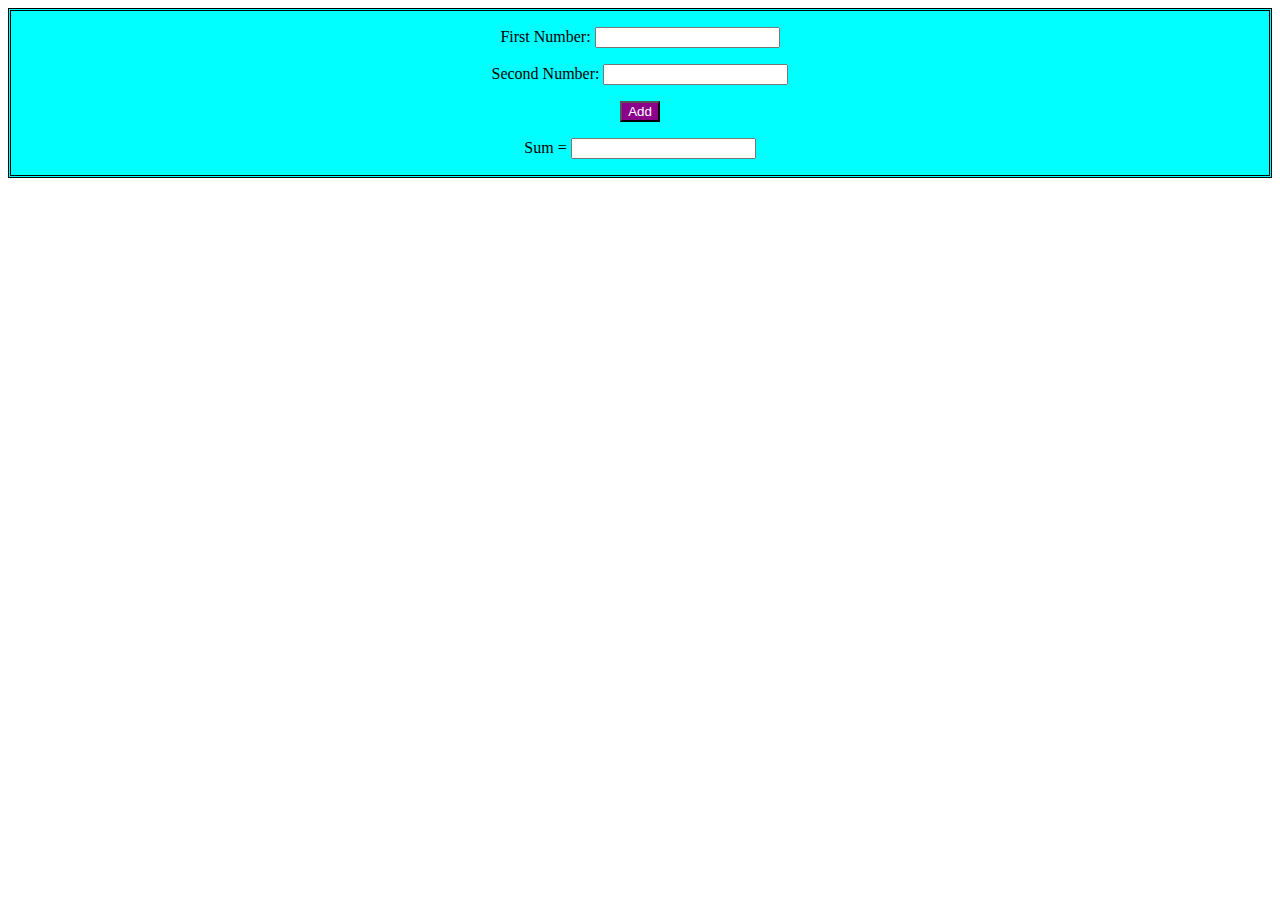
<file: addjava/index.html>
<!DOCTYPE html>
<html lang="en">
<head>
    <meta charset="UTF-8">
    <meta http-equiv="X-UA-Compatible" content="IE=edge">
    <meta name="viewport" content="width=device-width, initial-scale=1.0">
    <style>
        /*css*/
        body{
            font-family: Cambria, Cochin, Georgia, Times, 'Times New Roman', serif;
        }
#hello{
    text-align: center;
    border-style: double;
background-color: aqua;
}
#hello button:hover{
    color: black;
    background-color: aqua;
}
button{
    color: white;
    background-color: darkmagenta;
}

    </style>
    <title>adding two numbers in javascript</title>


</head>
<body>
    <!--html-->
   <div id="hello"> <p>First Number: <input type="number" id="form1"></p>

<p>Second Number: <input type="number" id="form2"></p>

<button onclick="add()">Add</button>

<p> Sum = <input  id="result"></p></div>

<!--javaScript-->

     <script>
     
function add()
{
  let x, y, z;
  x = parseFloat(document.getElementById("form1").value);
  y = parseFloat(document.getElementById("form2").value);
  z = x + y;
  document.getElementById("result").value = z;
}
</script>

      
    
</body>
</html>
</file>
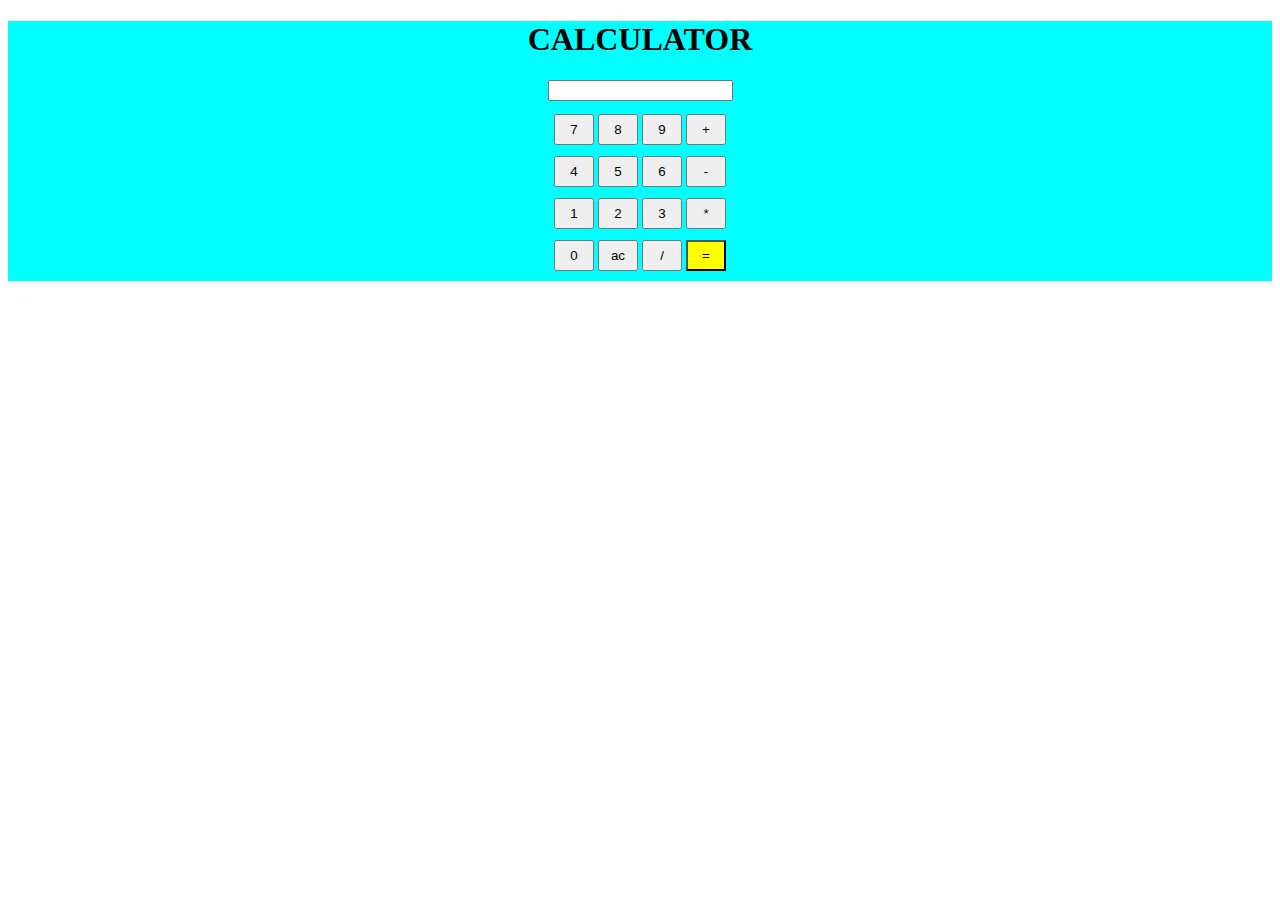
<file: calculator/index.html>
<!DOCTYPE html>
<html lang="en">
<head>
    <meta charset="UTF-8">
    <meta http-equiv="X-UA-Compatible" content="IE=edge">
    <meta name="viewport" content="width=device-width, initial-scale=1.0">
    <title>calculator</title>
</head>
<link rel="stylesheet" href="style.css">
<body>
    <div class="container">
        <h1>CALCULATOR</h1>
        <input type="text" id="input">
        <div class="table">
<table>
    <tr>
        <td><button onclick="addValue(7)">7</button></td>
        <td><button onclick="addValue(8)">8</button></td>
        <td><button onclick="addValue(9)">9</button></td>
        <td><button onclick="operatorValue('+')">+</button></td>
    </tr>
    <tr>
        <td><button onclick="addValue(4)">4</button></td>
        <td><button onclick="addValue(5)">5</button></td>
        <td><button onclick="addValue(6)">6</button></td>
        <td><button onclick="operatorValue('-')">-</button></td>
    </tr>
    <tr>
        <td><button onclick="addValue(1)">1</button></td>
        <td><button onclick="addValue(2)">2</button></td>
        <td><button onclick="addValue(3)">3</button></td>
        <td><button onclick="operatorValue('*')">*</button></td>
    </tr>
    <tr>
        <td><button onclick="addValue(0)">0</button></td>
        <td><button onclick="clearV()">ac</button></td>
        <td><button onclick="operatorValue('/')">/</button></td>
        <td ><button id="equals" onclick="getValue()">=</button></td>
    </tr>
</table>   </div> </div>
<script src="script.js"></script>
</body>
</html>
</file>
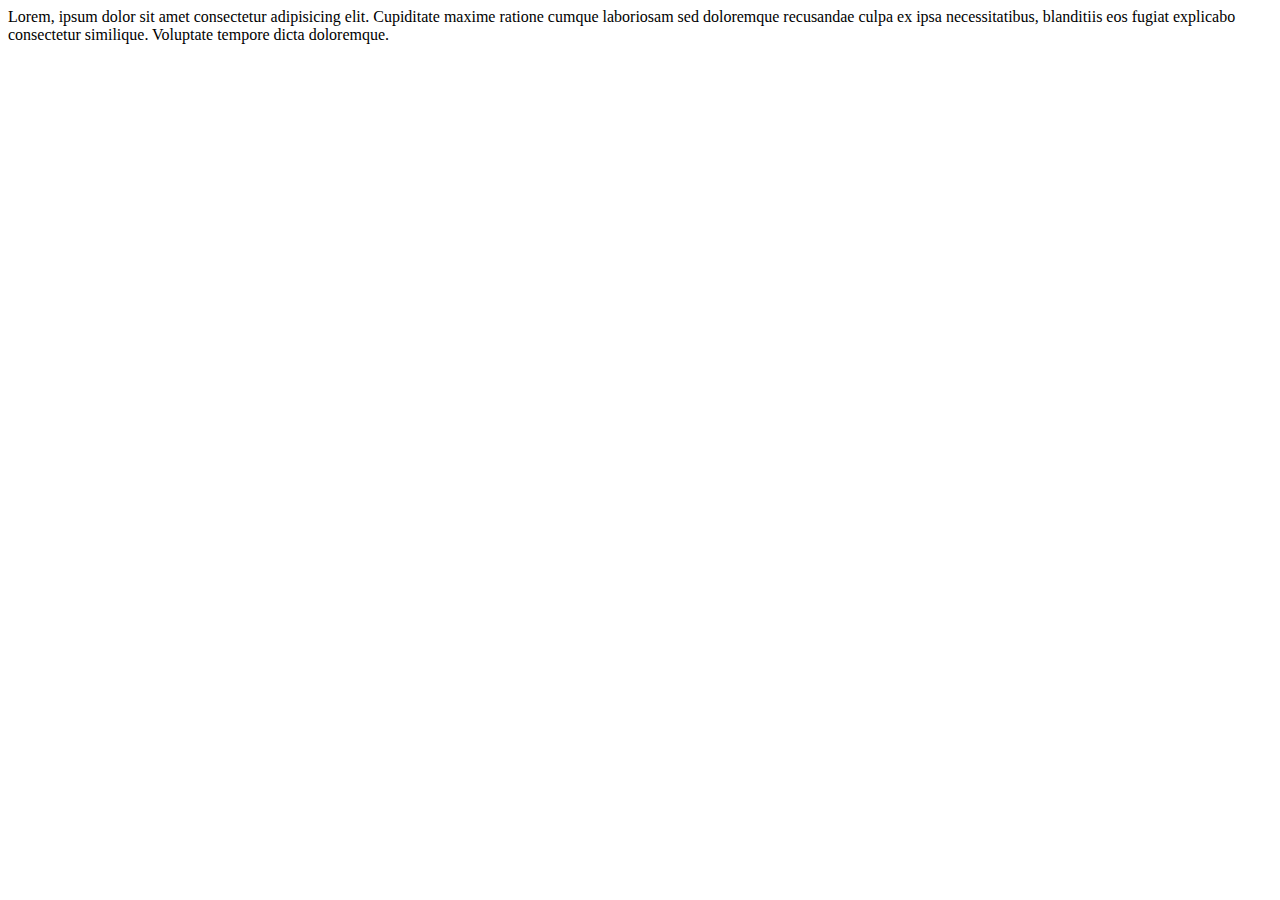
<file: closures in js/index.html>
<!DOCTYPE html>
<html lang="en">
<head>
    <meta charset="UTF-8">
    <meta http-equiv="X-UA-Compatible" content="IE=edge">
    <meta name="viewport" content="width=device-width, initial-scale=1.0">
    <title>Document</title>
</head>
<body>
    Lorem, ipsum dolor sit amet consectetur adipisicing elit. Cupiditate maxime ratione cumque laboriosam sed doloremque recusandae culpa ex ipsa necessitatibus, blanditiis eos fugiat explicabo consectetur similique. Voluptate tempore dicta doloremque.
</body>
<script src="script.js"></script>
</html>
</file>
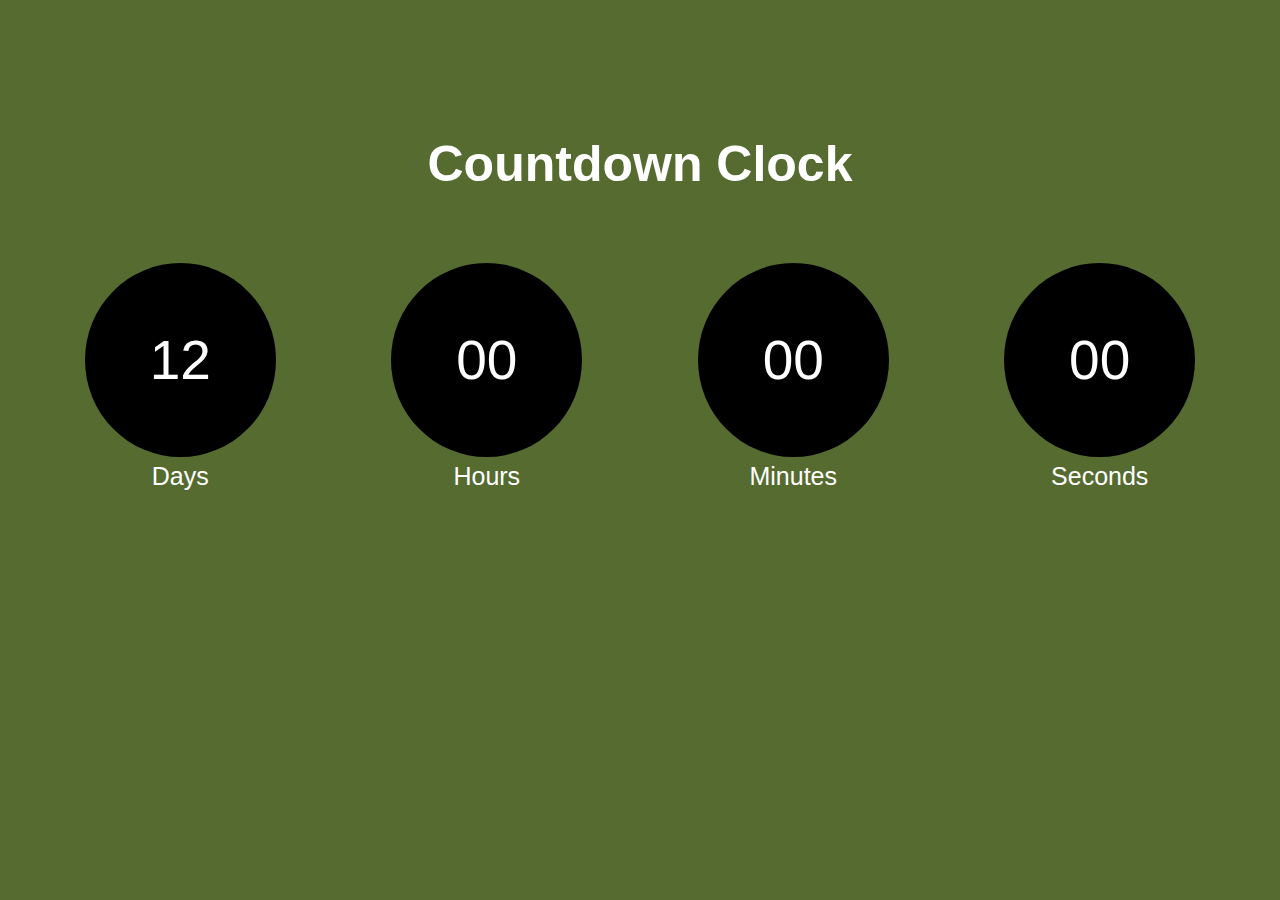
<file: countTimer Js/index.html>
<!DOCTYPE html>
<html lang="en">
<head>
    <meta charset="UTF-8">
    <meta name="viewport" content="width=device-width, initial-scale=1.0">
    <meta http-equiv="X-UA-Compatible" content="ie=edge">
    <meta name="description" content="holiday count down calculator">
    <link rel="stylesheet" href="style.css">
    <title>Countdown Clock</title>
    <link rel="stylesheet" href="style.css">
</head>
<body>
    <h1>Countdown Clock</h1>
    <div id="clockdiv">
        <div>
            <span class="days"></span>
            <div class="smalltext">Days</div>
        </div>
        <div>
            <span class="hours"></span>
            <div class="smalltext">Hours</div>
        </div>
        <div>
            <span class="minutes"></span>
            <div class="smalltext">Minutes</div>
        </div>
        <div>
            <span class="seconds"></span>
            <div class="smalltext">Seconds</div>
        </div>
    </div>
    <script src="app.js"></script>
</body>
</html>
</file>
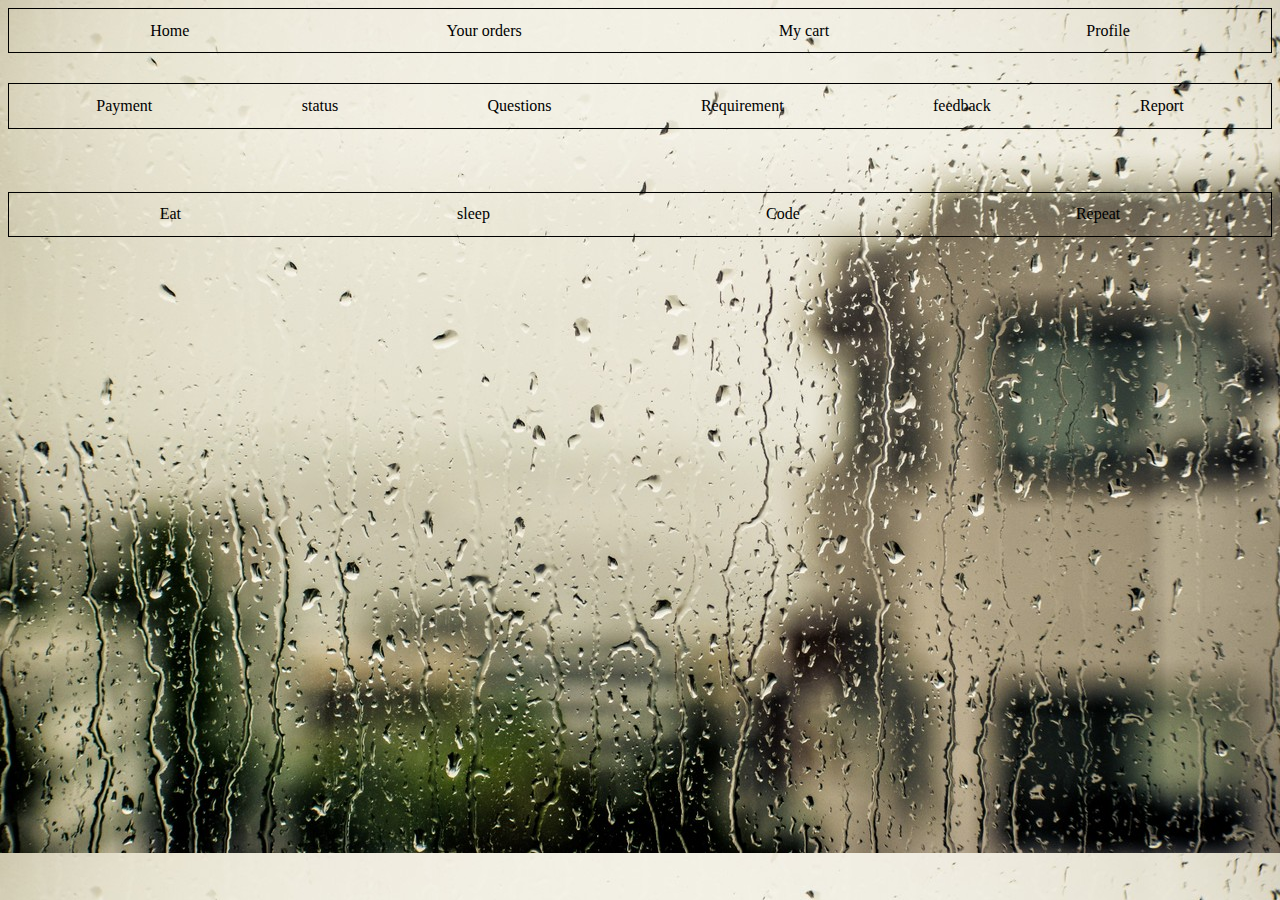
<file: flexbox/index.html>
<html>
  <head>
    <style>
      #container1 {
        display: flex;
        flex-direction: row;
        flex-wrap: wrap;
        justify-content: space-around;
        border: 1px solid black;
        padding: 1%;
      }
      #container2 {
        border: 1px solid black;
        display: flex;
        margin-top: 30;
        padding: 1%;
        justify-content: space-around;
      }
      #container3 {
        display: flex;
        padding: 1%;
        margin-top: 5%;
        justify-content: space-around;
        border: 1px solid black;
      }
      .container:hover{
        background-color: rgb(144, 139, 176);
      }
      .item:hover{
        color: red;
        
      }
      
      body{
        background-image: url(bck.jpg);
      }
    </style>
    <title>flexbox</title>
  </head>
  <body>
    <div class="container" id="container1">
      <div class="item">Home</div>
      <div class="item">Your orders</div>
      <div class="item">My cart</div>
      <div class="item">Profile</div>
    </div>
    <div class="container" id="container2">
      <div class="item">Payment</div>
      <div class="item">status</div>
      <div class="item">Questions</div>
      <div class="item">Requirement</div>
      <div class="item">feedback</div>
      <div class="item">Report</div>
    </div>
    <div class="container" id="container3">
      <div class="item">Eat</div>
      <div class="item">sleep</div>
      <div class="item">Code</div>
      <div class="item">Repeat</div>
    </div>
  </body>
</html>
</file>
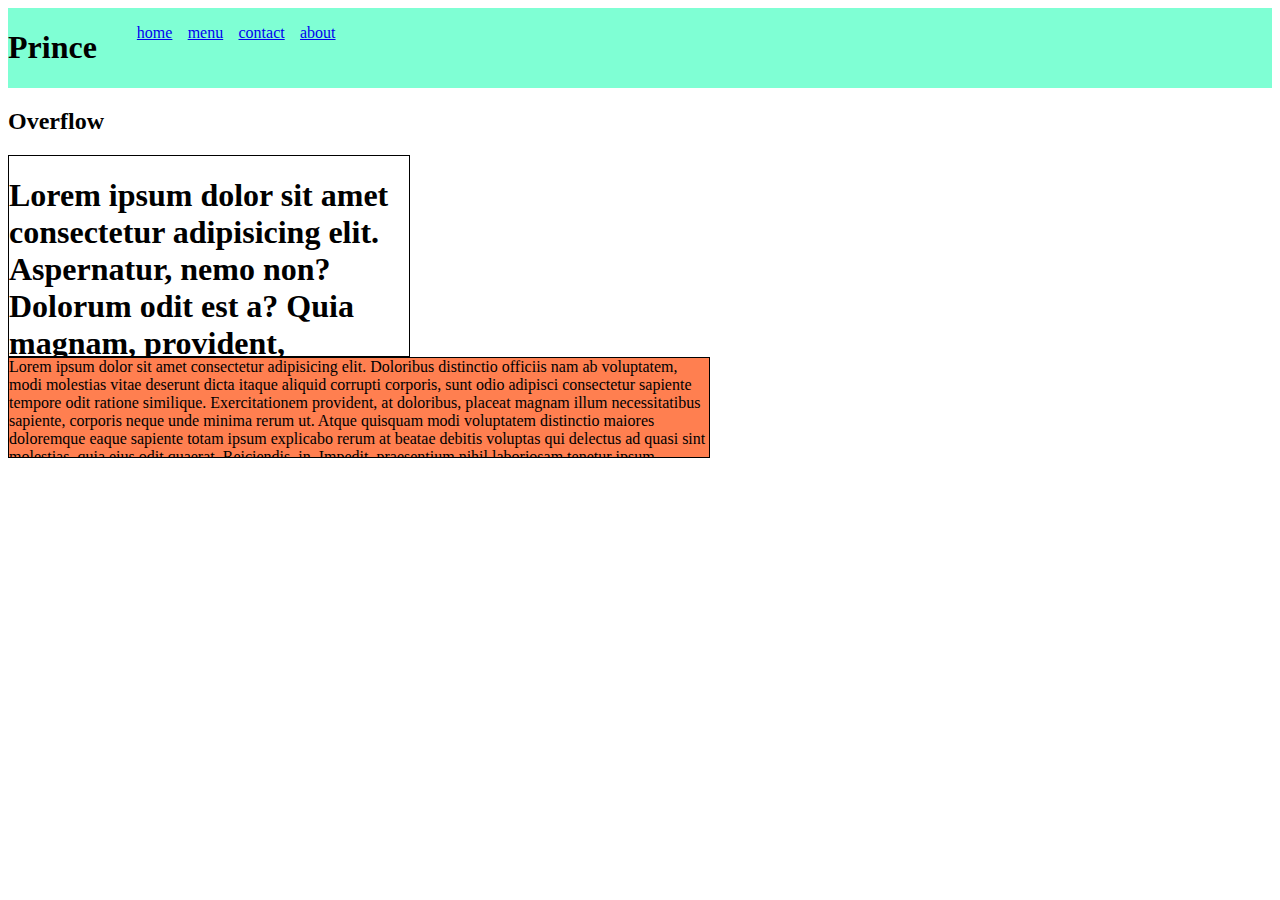
<file: overflow/index.html>
<html>

<head>
    <title>website</title>
    <style>
        .container {
            display: flex;
            flex-direction: row;
            width: 100%;
            background-color: aquamarine;
            text-align: center;
        }


        .nav {
            display: flex;
            list-style: none;
            padding-right: 10%;
        }

        li {
            padding-right: 10%;
        }
        .prd{
            width: 400px;
            height: 200px;
            border: 1px solid black;
            overflow: scroll;
            
        }

        .erd{
            background-color: coral;
            width: 700px;
            height: 99px;
            border: 1px solid;
            overflow: scroll;
        }

    </style>

    </style>
</head>

<body>
    <div class="container">
        <div class="header">
            <h1>Prince</h1>
        </div>
        <ul class="nav">

            <li><a href="home">home</a></li>
            <li><a href="menu">menu</a></li>
            <li><a href="contact">contact</a></li>
            <li><a href="about">about</a></li>
        </ul>

    </div>




    <h2>Overflow</h2>
<div class="prd">
    <h1>Lorem ipsum dolor sit amet consectetur adipisicing elit. Aspernatur, nemo non? Dolorum odit est a? Quia magnam,
        provident, quibusdam accusantium similique tempore tempora, incidunt pariatur maiores optio quod nihil mollitia
        voluptatibus esse illo eaque dolores corporis laudantium accusamus? Soluta voluptatem nam molestias inventore
        eligendi assumenda magni quidem quis saepe perspiciatis culpa, deleniti veritatis eos eveniet sint reiciendis
        sequi dicta placeat quisquam? Obcaecati voluptas placeat voluptates porro necessitatibus ad accusamus, labore
        enim, nostrum officiis, laudantium laboriosam esse quod! Nihil necessitatibus eius architecto eum neque ipsum
        dolores sed laudantium ducimus? Illo, et.</h1></div>

    <div  class="erd">Lorem ipsum dolor sit amet consectetur adipisicing elit. Doloribus distinctio officiis nam ab voluptatem, modi molestias vitae deserunt dicta itaque aliquid corrupti corporis, sunt odio adipisci consectetur sapiente tempore odit ratione similique. Exercitationem provident, at doloribus, placeat magnam illum necessitatibus sapiente, corporis neque unde minima rerum ut. Atque quisquam modi voluptatem distinctio maiores doloremque eaque sapiente totam ipsum explicabo rerum at beatae debitis voluptas qui delectus ad quasi sint molestias, quia eius odit quaerat. Reiciendis, in. Impedit, praesentium nihil laboriosam tenetur ipsum, ducimus adipisci nesciunt quam porro autem eveniet ea provident, aliquam corporis? Eligendi, maxime qui! Tenetur aut laudantium nobis.</div>

</body>

</html>
</file>
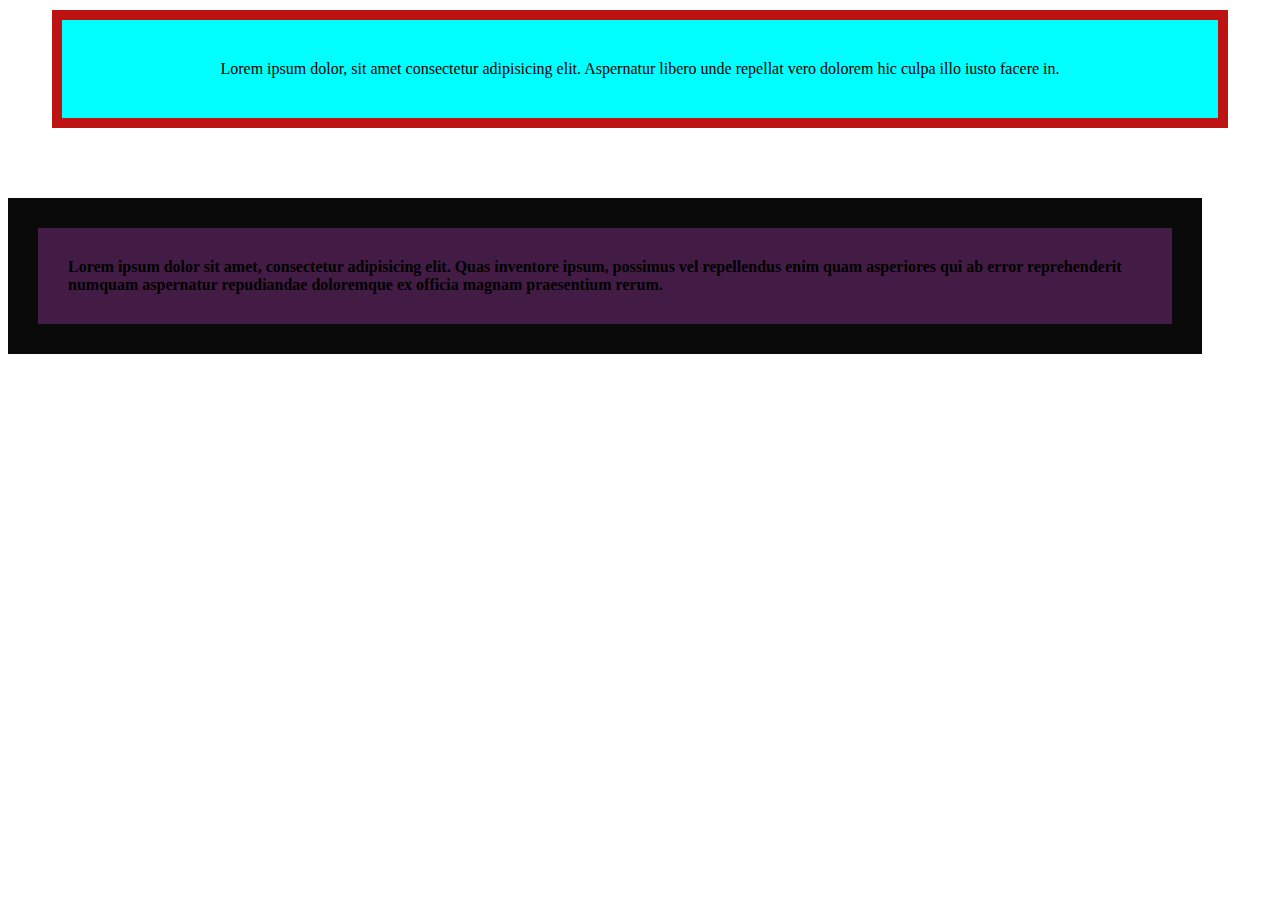
<file: padding and margin/index.html>
<html>
  <head>
    <style>
      p {
        border: 10px solid rgb(189, 18, 18);
        text-align: center;
        background-color: aqua;
        padding: 40 40 40 40;
        margin: 10 44 40 44;
      }
      h4{
        border: 30px solid rgb(9, 9, 9);
        background-color: rgb(67, 28, 70);
        padding: 30 50 30 30;
          margin: 70 70 0 0;
      }
    </style>
  </head>
  <body>
    <p>
      Lorem ipsum dolor, sit amet consectetur adipisicing elit. Aspernatur
      libero unde repellat vero dolorem hic culpa illo iusto facere in.
    </p>
    <h4>
      Lorem ipsum dolor sit amet, consectetur adipisicing elit. Quas inventore
      ipsum, possimus vel repellendus enim quam asperiores qui ab error
      reprehenderit numquam aspernatur repudiandae doloremque ex officia magnam
      praesentium rerum.
    </h4>
  </body>
</html>
</file>
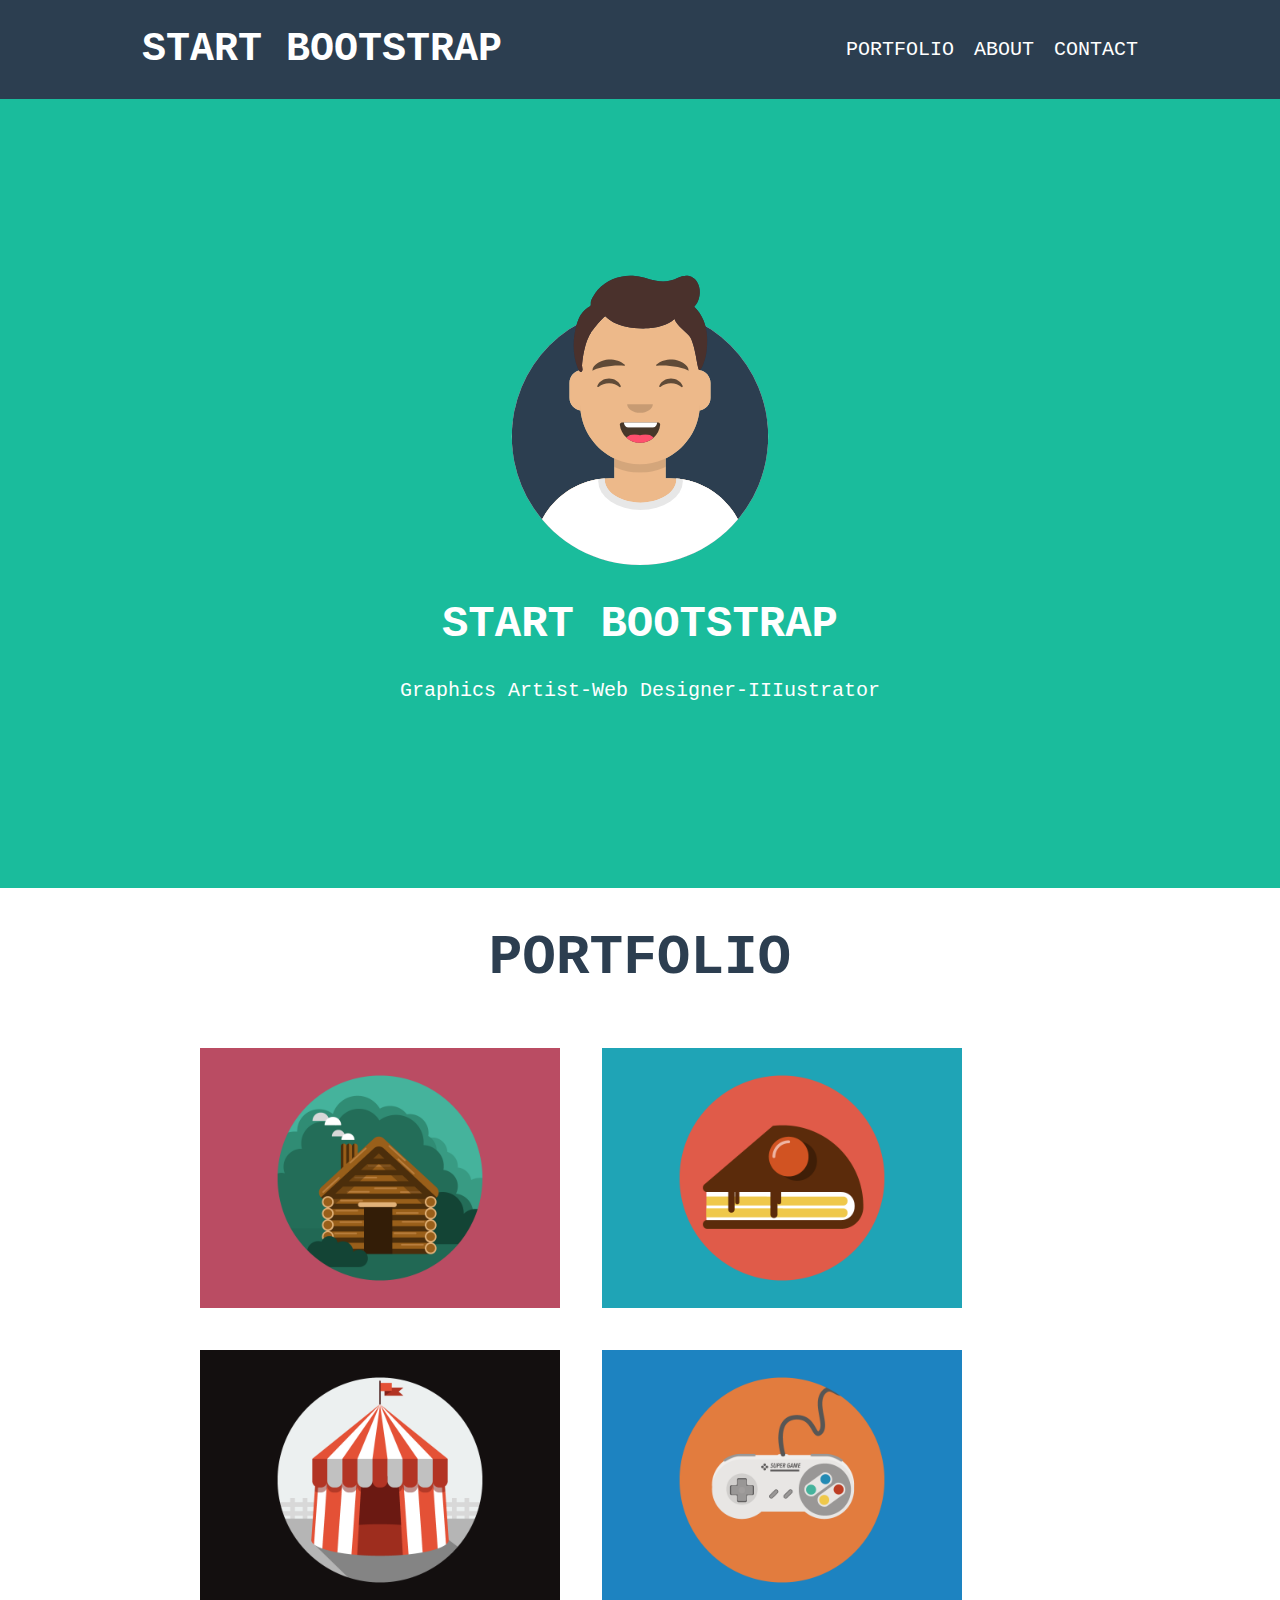
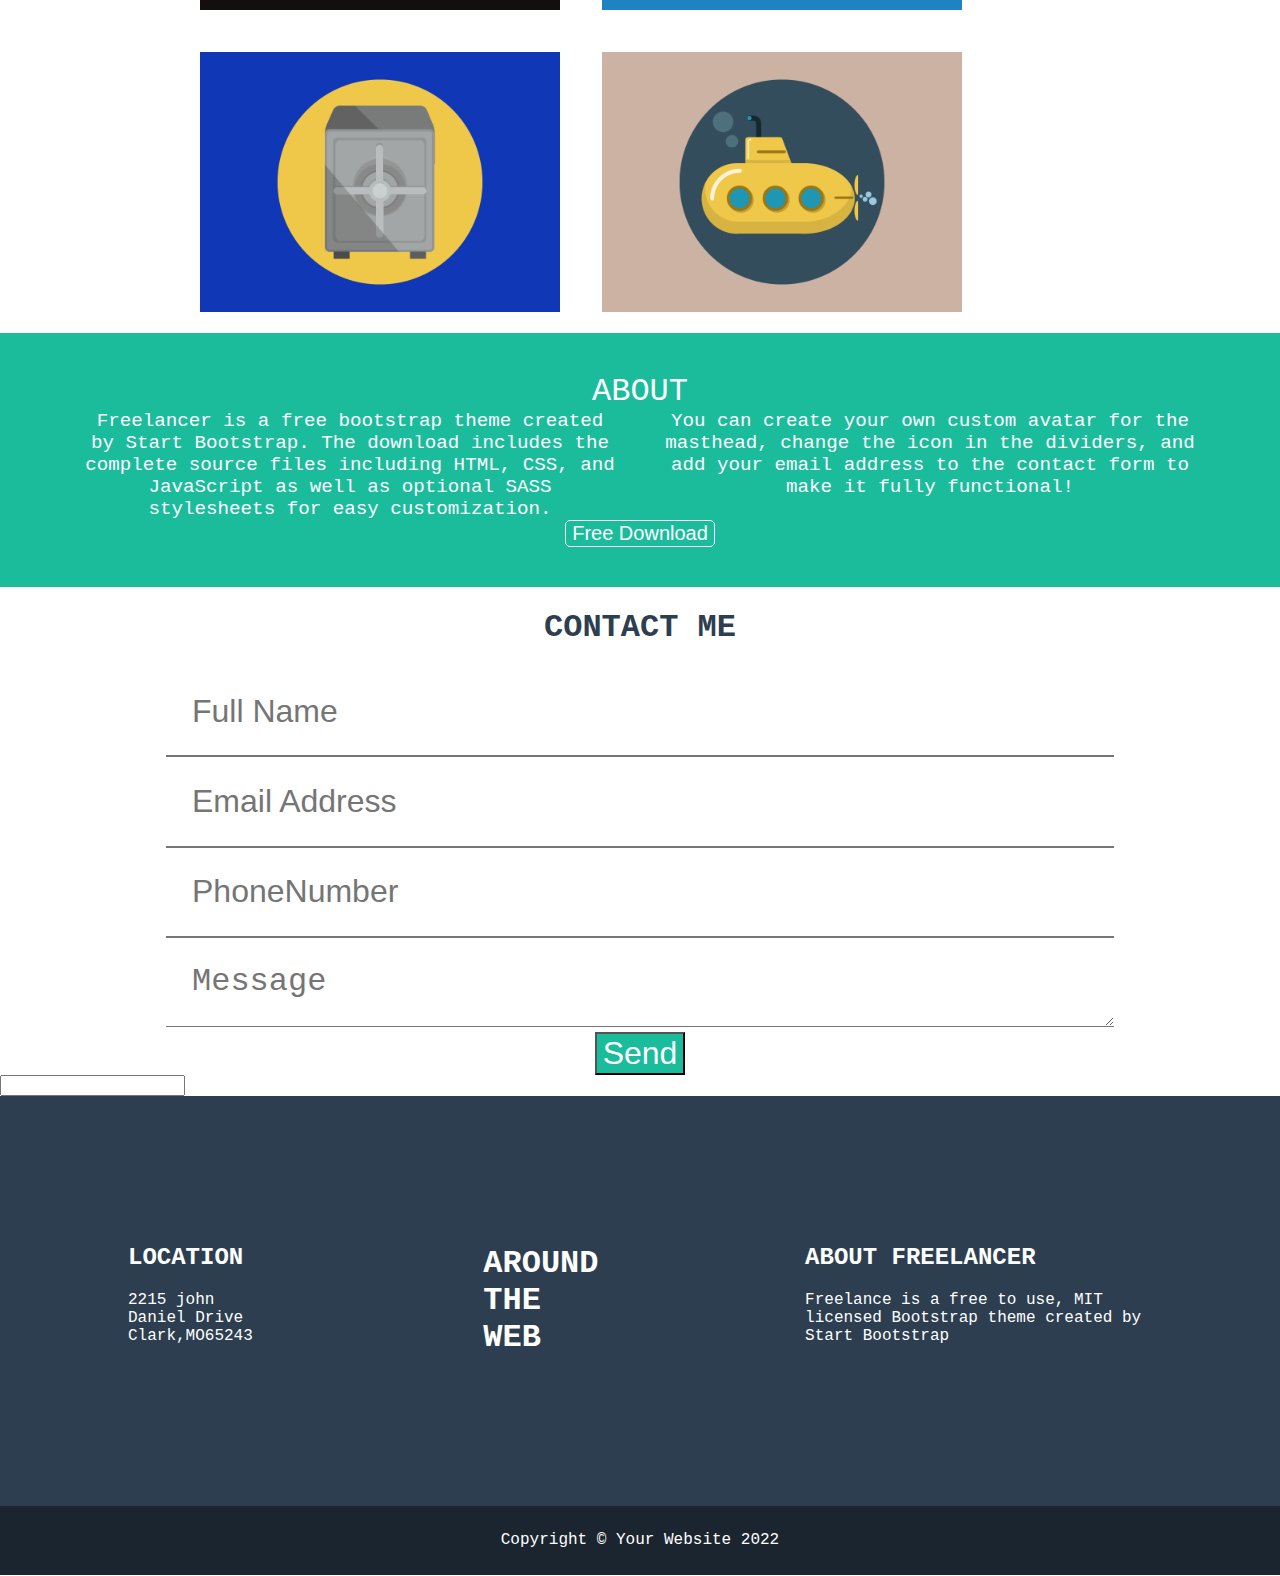
<file: project1/index.html>
<!DOCTYPE html>
<html>
  <head>
    <meta name="viewport" content="width=device-width, initial-scale=1">
 
    
    <title>project</title>
    <style>
      body {
        font-family: "Courier New", Courier, monospace;
        margin:0;
        padding:0;
        
        box-sizing:border-box;

      }
      #box1{
        display:flex ;
        
        background-color: #2c3e50;
        justify-content: space-around;
        align-items: center;
       color: #ffffff;
      
       top: 0%;
      }
    .header{
      font-size: 1.25rem;
    }
      
     .nav {
        display: flex;
        flex-wrap: wrap;
        list-style: none;
     }
     ul li a:hover{
      
      color: #1abc9c;
     }
      .nav li a {
        padding-left: 20px;
        list-style: none;
        text-decoration: none;
        color: #ffffff;
        font-size: 1.25rem;
      }
    
      #box22 {
        background-color: #1abc9c;
        text-align: center;
        color: #ffffff;
        padding: 13%;
      }
      #box22 h1{
        font-size: 2.75rem;
      }
      #box22 p{
        font-size: 1.25rem;
      }
      #box22 img{
       
        height:300px;
      }
     
      #box2 {
        justify-content: center;
        text-align: center;
        color: #2c3e50;
        font-size: larger;
      

       
      }
      .portfolio{
        font-size: 1.75rem;
      }

     
      .png{
        display: flex;
        flex-wrap: wrap;
        margin-left: 14%;
        box-sizing: unset;
      }
      .png img{
       width: 360px;
       height: 260px;
       padding: 21px;
       display: flex;
       flex-wrap: wrap;
      }
           

      #box3 {
        text-align: center;
        background-color: #1abc9c;
        color: #ffffff;
        font-size: larger;
        padding: 40px;
      
        
       
      }
      .about{
        font-size: 2rem;
      }
      .para{
        display: flex;
        flex-wrap: wrap;
        justify-content: space-evenly;
       
      }
      .para1{
        float: left;
        width: 45%;
      
      }
      .para2{
        float: left;
    width: 45%;
       
      }
     .dwnld button{
      color: #ffffff;
      background-color: #1abc9c;
      font-size: 1.25rem;
      border-radius: 5px;
      border: 1px solid white;
     }
     .dwnld button:hover{
      color: #1a252f;
      background-color: #ffffff;
     }
      #box4{
        text-align: center;
       color: #2c3e50;
       
      }
      .formm input{
    
    font-size: 2rem;
    width: 70%;
    border-top: 0ch;
    border-left: 0ch;
    border-right: 0ch;
    padding: 2%;
      }
      .formm textarea{
        font-size: 2rem;
        width: 70%;
        border-top: 0ch;
    border-left: 0ch;
    border-right: 0ch;
    padding: 2%;
    border-color: rgb(118, 118, 118),;
      }
      .formm button{
        font-size: 2rem;
        background-color: #1abc9c;
       
        color: white;
      }
     
      #box5 {
        display: flex;
        column-gap: 20%;
        padding: 10%;
        background-color: rgb(44, 62, 80);
        color: #ffffff;
        
      }
  
      footer {
        background-color: #1a252f;
        font-size: 100%;
        text-align: center;
        color: #ffffff;
        padding-bottom: 2%;
        padding-top: 2%;
      }
      button:hover {
        background-color: #1abc9c;
      }
     
        
        
        
      @media only screen and (max-width: 700px) {
        .container{
         width: 100%;
        padding: 0;
         height: auto;
          
        }
        #box5{
          flex-direction: column;
        }
       .png{
        margin: 0;
       }
       .para1{
        width: max-content;
        margin-bottom: 30px;
        
       }
        .para2{
          width:max-content;
          margin-bottom: 30px;
                }
.png img{
  width: 100%;
}
}
     
    
    </style>

    
  </head>
  <body>
    <div class="container" id="box1">
      <div class="header">
        <h1>START BOOTSTRAP</h1>
        </div>
        <ul class="nav">
          <li><a href="#"> PORTFOLIO</a></li>
          <li><a href="#"> ABOUT</a></li>
          <li><a href="#">CONTACT</a></li>
        </ul> 
        
      </div>
      <div class="container" id="box22">
        <img src="avtar.svg" alt="avtar"  >
        <h1>START BOOTSTRAP</h1>
        <p>Graphics Artist-Web Designer-IIIustrator</p>
     
    </div>
    <!--portfolio-->
    <div class="container" id="box2">
      <div class="portfolio">
        <h1>PORTFOLIO</h1></div>
       <div class="png">
         <img src="1st.png" alt="1st" >
        <img src="2nd.png" alt="2nd"  >
        <img src="3rd.png" alt="3rd"  >
        <img src="4th.png" alt="4th"  >
        <img src="5th.png" alt="5th"  >
        <img src="6th.png" alt="6th"  >
      </div>
    </div>
    <!--about-->
    <div class="container" id="box3">
      
        
          <div class="about">ABOUT</div>
       
       <div class="para"> <div class="para1"> Freelancer is a free bootstrap theme created by Start Bootstrap. The
          download includes the complete source files including HTML, CSS, and
          JavaScript as well as optional SASS stylesheets for easy
          customization.</div>   
        
          <div class="para2"> You can create your own custom avatar for the masthead, change the
            icon in the dividers, and add your email address to the contact form
            to make it fully functional!</div> </div>
         
      <div class="dwnld">
        <button>Free Download</button>
      </div>
    </div>

    <!--form-->
    <div class="container" id="box4">
    <form>
   
      <h1>CONTACT ME</h1>
     <div class="formm">
    
      <input type="text" placeholder="Full Name" ><br>
      
      <input type="email" placeholder="Email Address"><br>
      
      <input type="number" placeholder="PhoneNumber" /><br />
     
     <textarea name="message" placeholder="Message" cols="10" rows="1"></textarea><br>
      <button type="submit">Send</button></div>
    </div> </form>
    <input type="number">

    <!--container5-->

    <div class="container" id="box5">
     <div class="location">
        <h2>LOCATION</h2>
        <p>2215 john Daniel Drive Clark,MO65243</p></div>
     
       <div class="around"> <h1>AROUND THE WEB</h1></div>
     
       <div> <h2>ABOUT FREELANCER</h2>
        <p>
          Freelance is a free to use, MIT licensed Bootstrap theme created by
          Start Bootstrap 
        </p></div>
    
    </div>
    <footer>Copyright © Your Website 2022</footer>
   
    </div>
  </body>
</html>
</file>
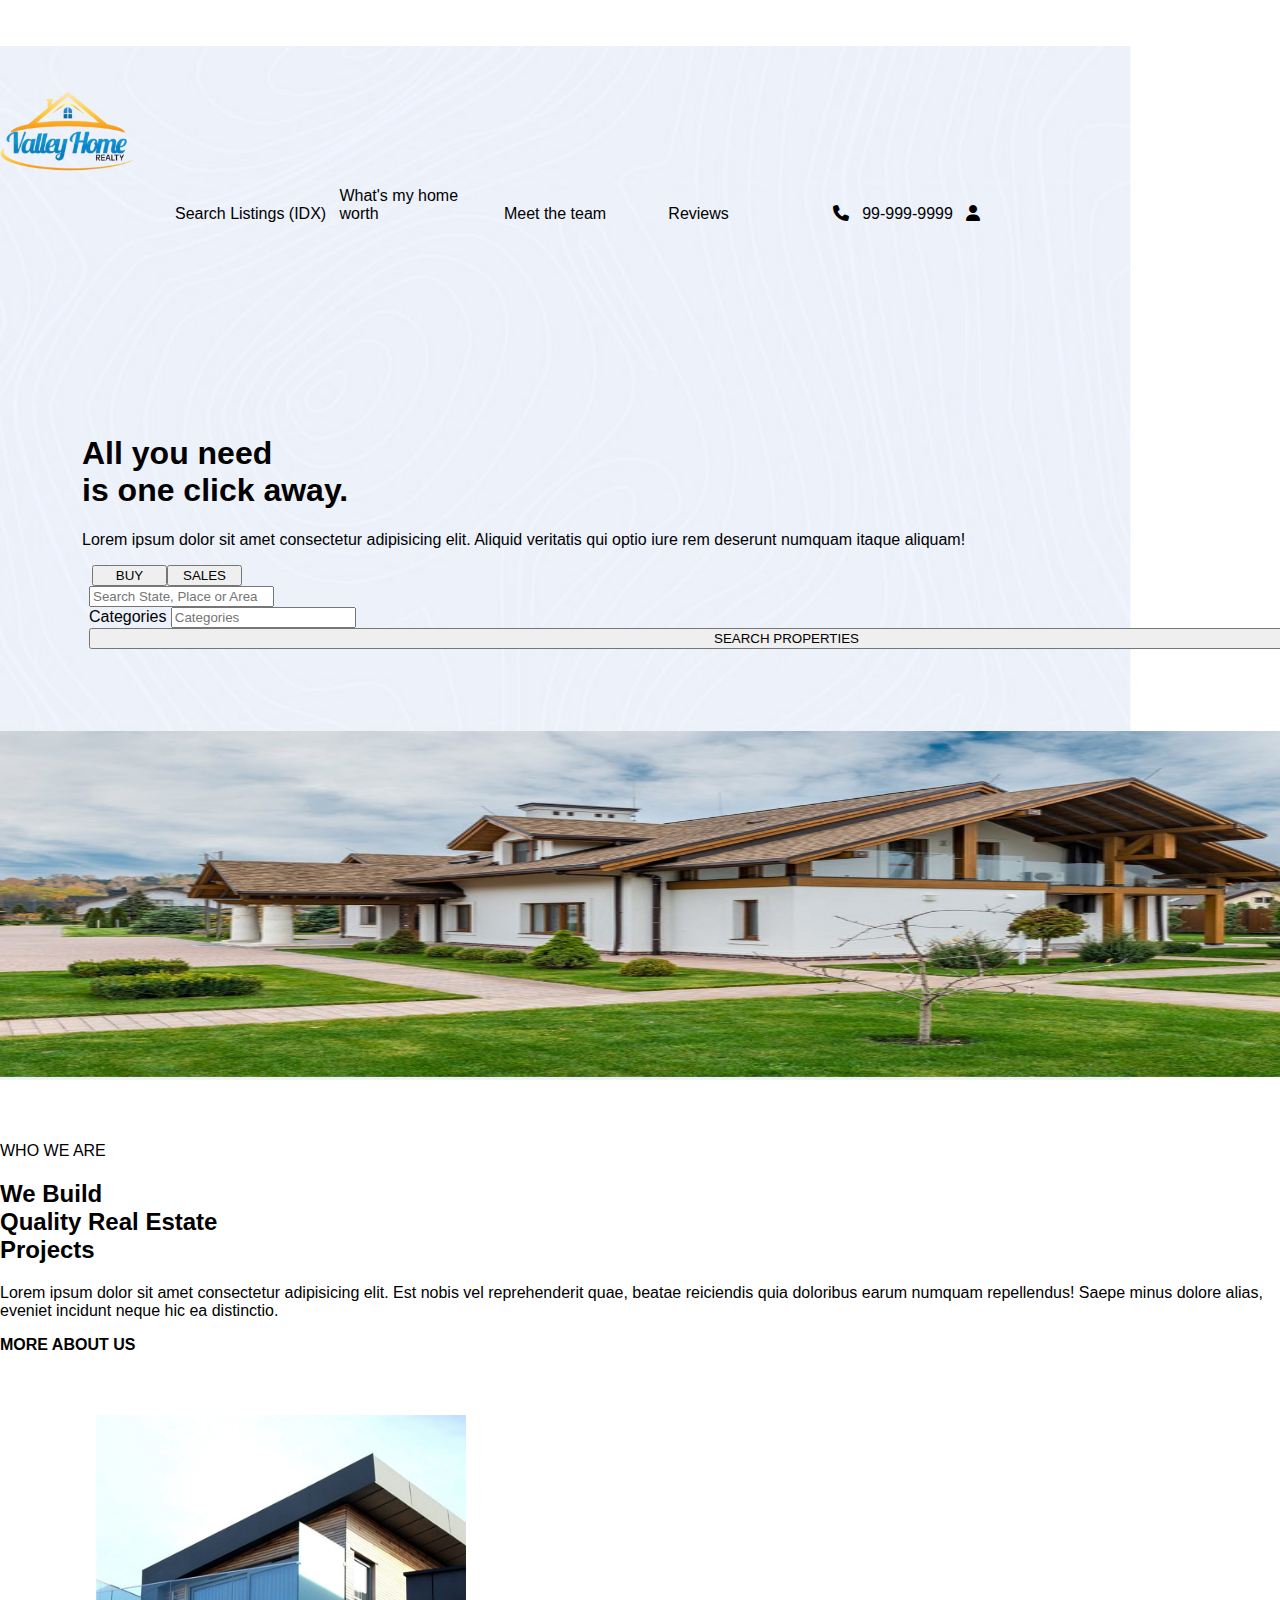
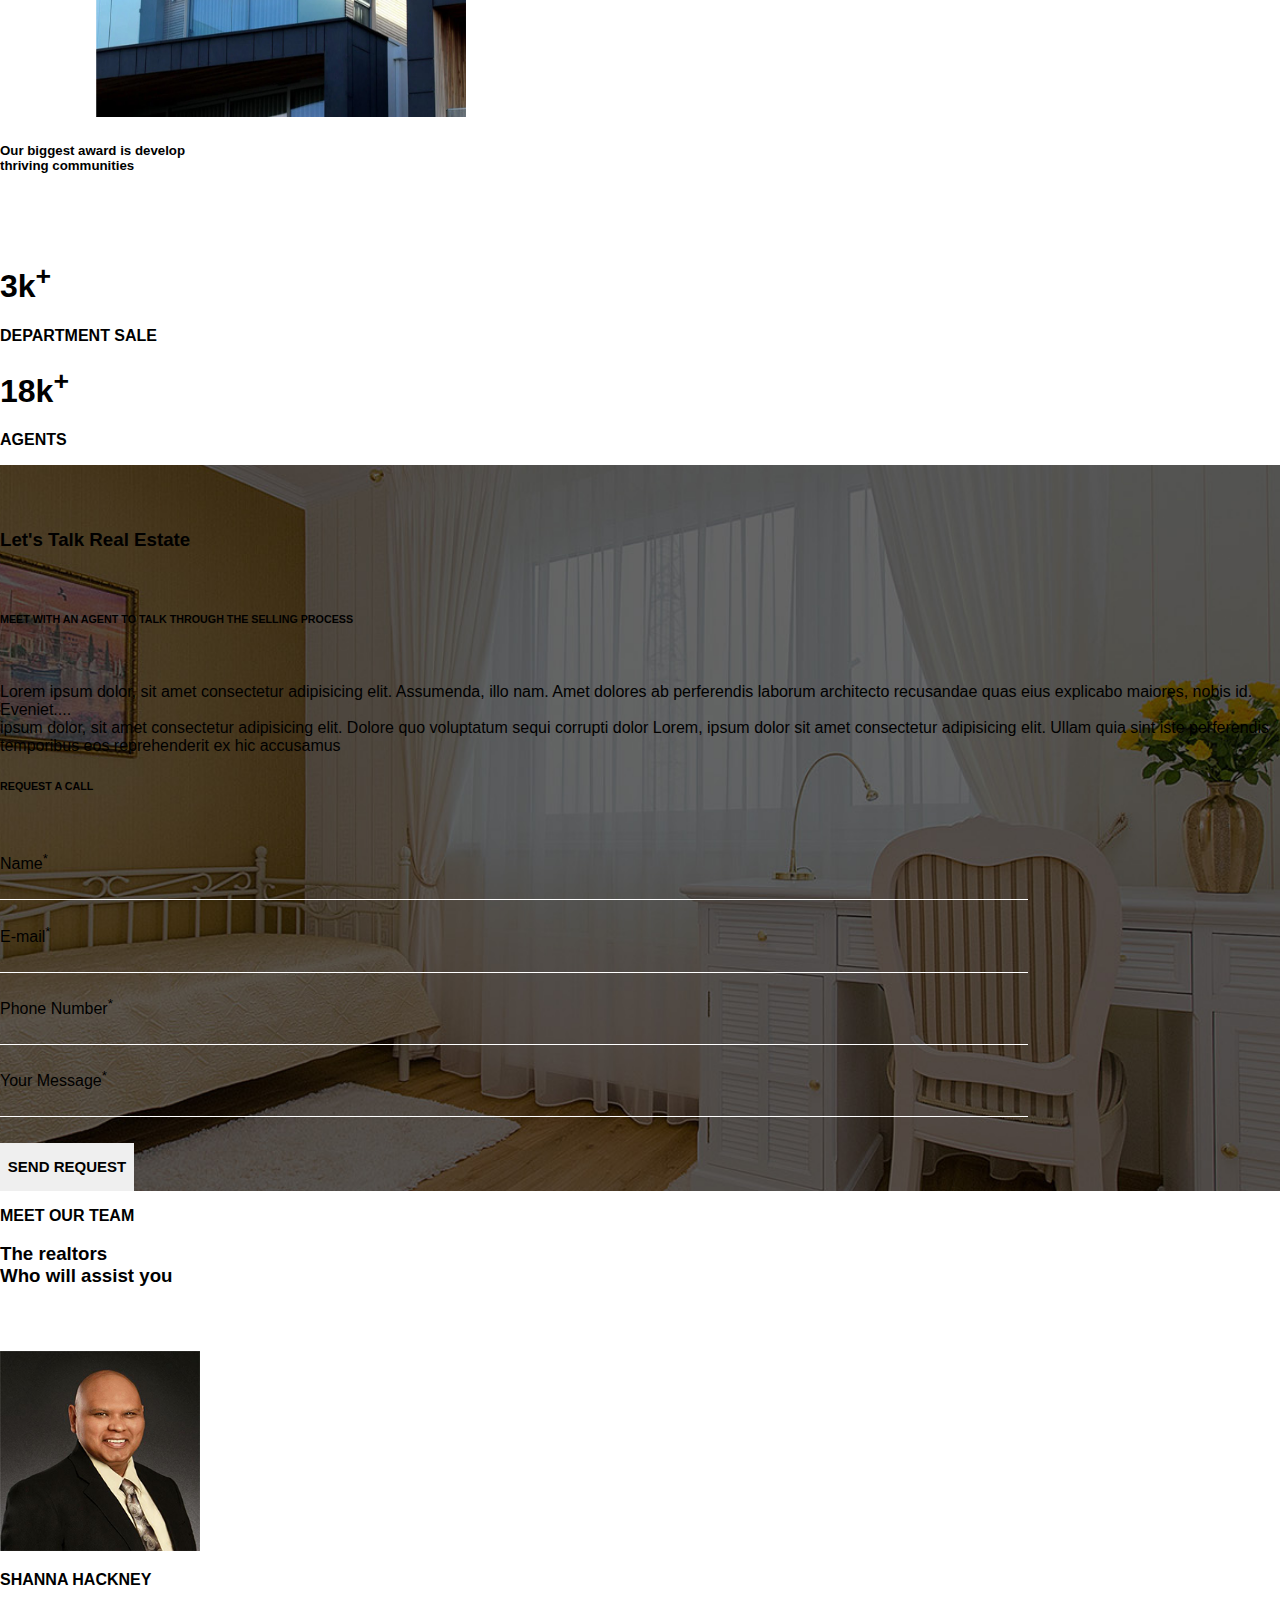
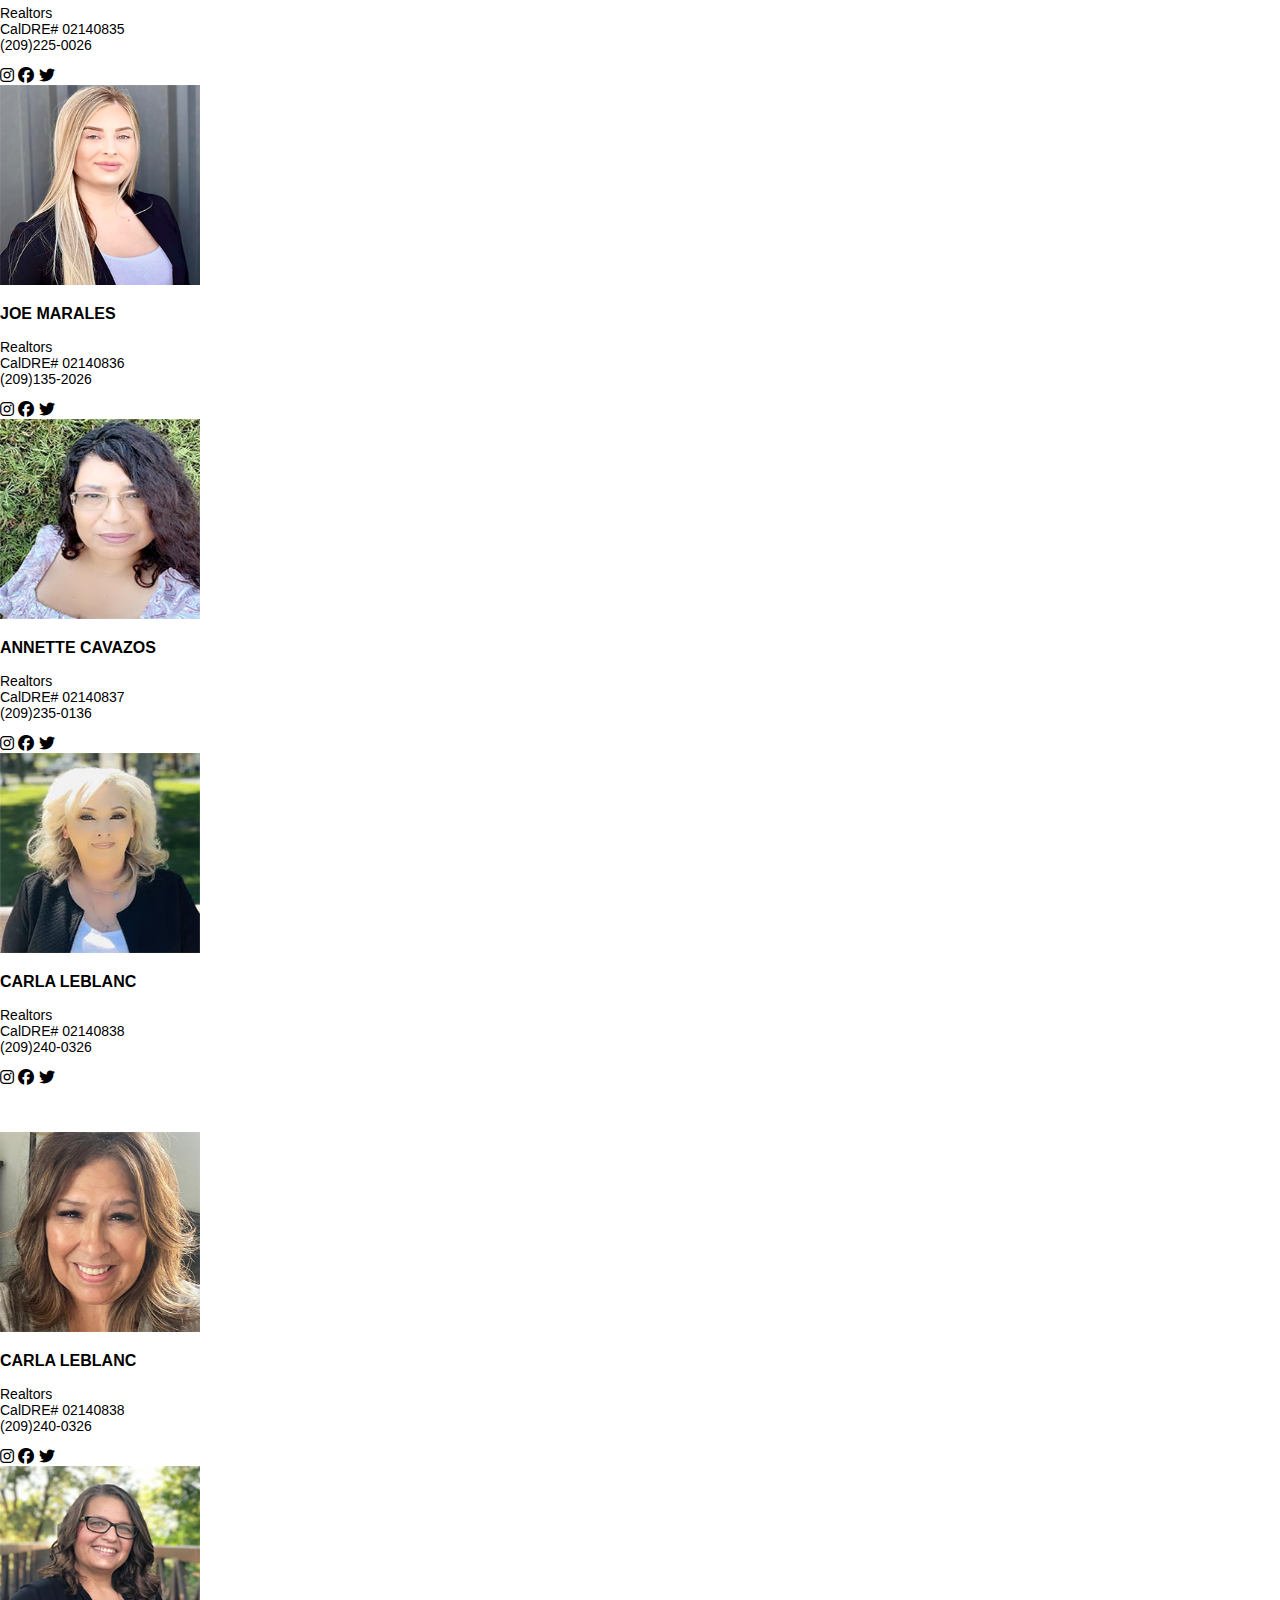
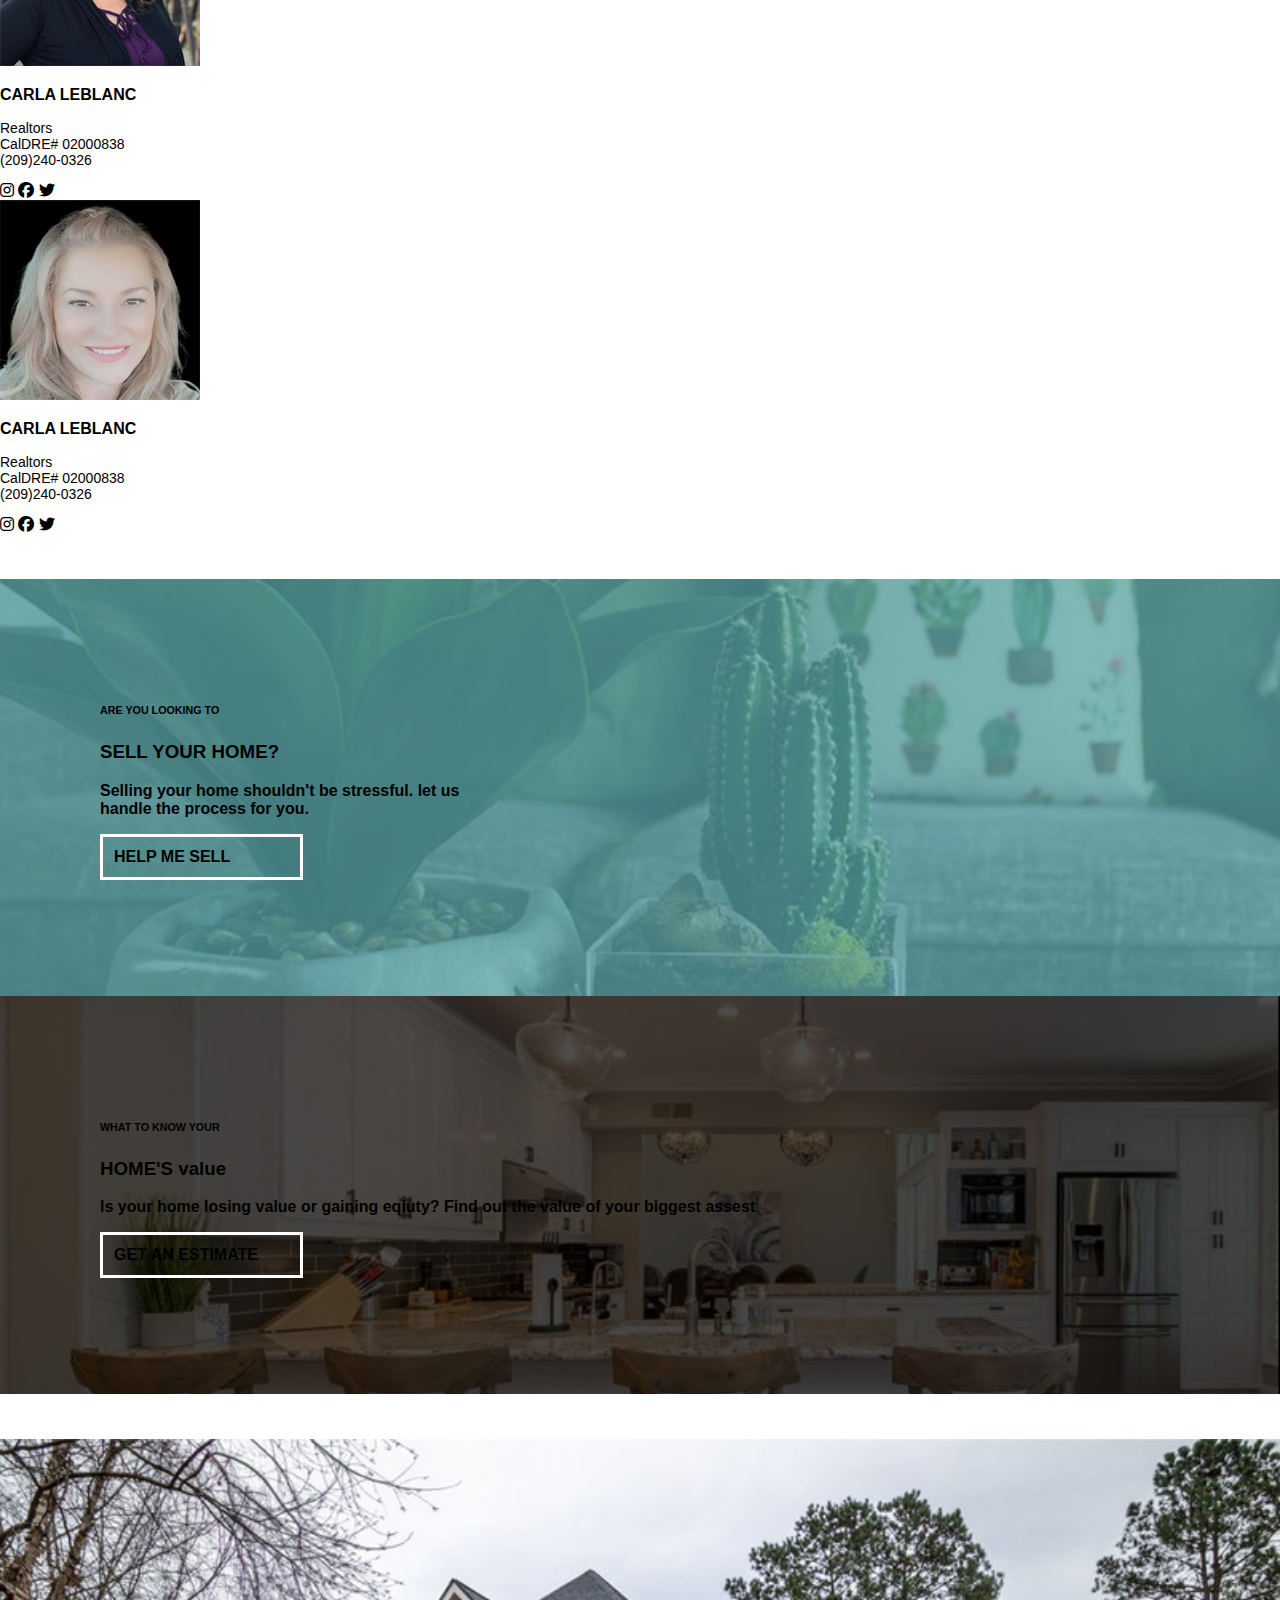
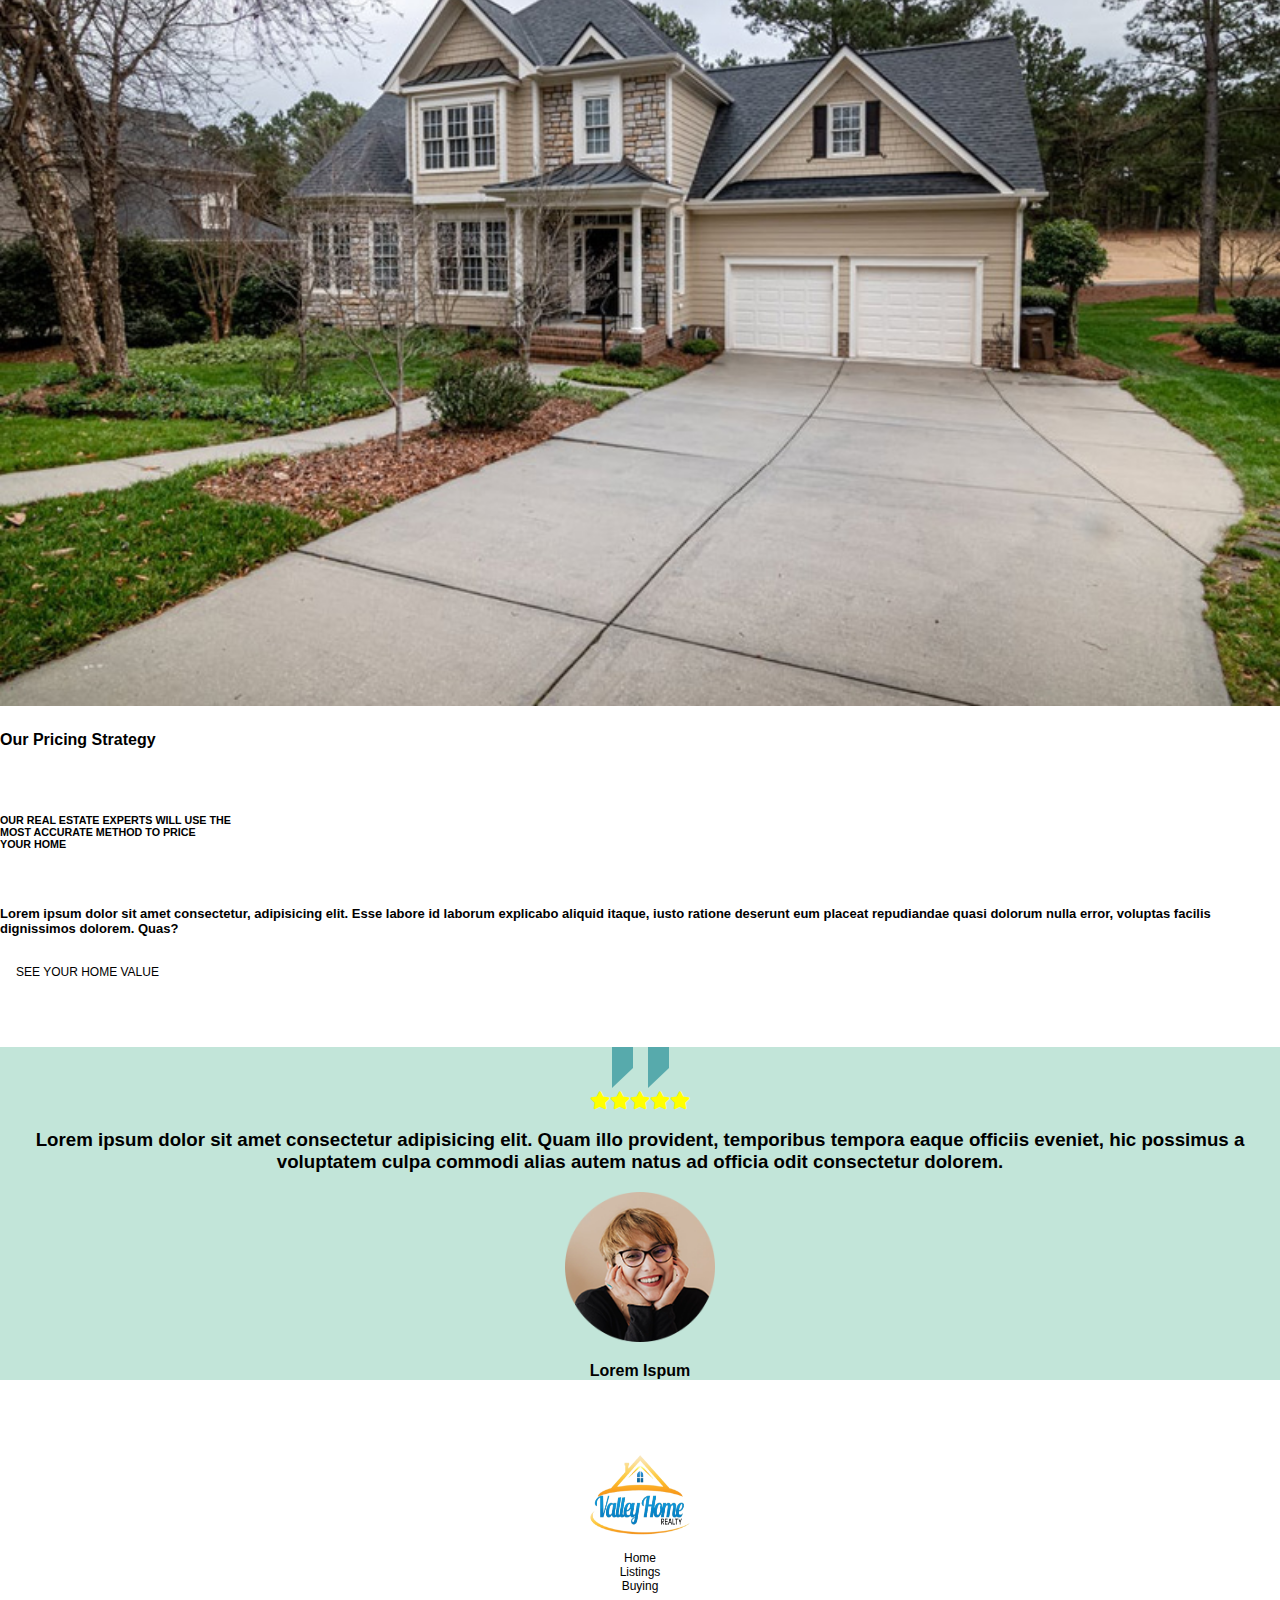
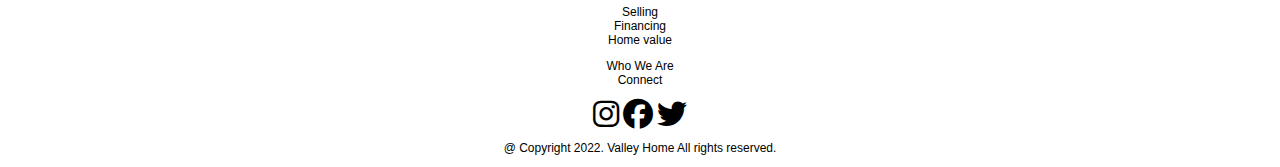
<file: realEstateTemplate/index.html>
<!DOCTYPE html>
<html lang="en">
  <head>
    <meta charset="UTF-8" />
    <meta http-equiv="X-UA-Compatible" content="IE=edge" />
    <meta name="viewport" content="width=device-width, initial-scale=1.0" />

    <link
      rel="stylesheet"
      href="https://cdn.jsdelivr.net/npm/bootstrap@5.2.0/dist/css/bootstrap.min.css"
      integrity="sha384-gH2yIJqKdNHPEq0n4Mqa/HGKIhSkIHeL5AyhkYV8i59U5AR6csBvApHHNl/vI1Bx"
      crossorigin="anonymous"
    />
    <link rel="stylesheet" href="style.css" />
    <link
      rel="stylesheet"
      href="https://cdnjs.cloudflare.com/ajax/libs/font-awesome/6.1.1/css/all.min.css" />

    <link rel="preconnect" href="https://fonts.googleapis.com" />
    <link rel="preconnect" href="https://fonts.gstatic.com" crossorigin />
    <link href="https://fonts.googleapis.com/css2?family=Oleo+Script+Swash+Caps&display=swap"
      rel="stylesheet"/>
    <link href="https://cdnjs.cloudflare.com/ajax/libs/font-awesome/6.2.0/css/all.min.css" />

    <title>Real Estate</title>
  </head>
  <body>
 
    <div class="container">
      <!-- section1 -->
      <div id="header">
        <div class="col-md-12 row head">
          <div class="left col-md-1  logopng">
            <img src="./images/logo.png" />
          </div>

          <div class="navi col-md-10 pt-3 naviitem">
            <ul>
              <li class="nav-item">Search Listings (IDX)</li>
              <li class="nav-item">What's my home worth</li>
              <li class="nav-item">Meet the team</li>
              <li class="nav-item">Reviews</li>

              <li>
                <i class="fa-solid fa-phone aw nav-item"></i>&nbsp;
                &nbsp;99-999-9999&nbsp; &nbsp;<i
                  class="fa-solid fa-user aw"
                ></i>
              </li>
            </ul>
          </div>
        </div>
      
        <div class="row">
          <div class="col-md-7 content">
            <h1>
              <b>All you need <br />is one click away.</b>
            </h1>
            <p class="text-secondary">
              Lorem ipsum dolor sit amet consectetur adipisicing elit. Aliquid
              veritatis qui optio iure rem deserunt numquam itaque aliquam!
            </p>

            <button type="button" class="btn btn-info b1">BUY</button
            ><button type="button" class="btn btn-light b1">SALES</button>
            <div class="input-group group1">
              <input
                type="text"
                class="form-control"
                placeholder="Search State, Place or Area"
              />
               <div class="col-auto">
                <label for="inputPassword2" class="visually-hidden">Categories</label>
                <input type="password" class="form-control" id="inputPassword2" placeholder="Categories">
              </div>
              <div class="input-group-append">
                <button type="button" class="btn btn-dark b2">
                  SEARCH PROPERTIES
                </button>
              </div>
            </div>
          </div>
        

          <div class="col-md-5 imghome1">
            <img src="./images/bannr-img.jpg"/>
          </div>
        </div>
      </div>
    </div>
      
      <!-- section2         -->
      <div class="row p-5 m-2">
        <div class="col-md-6">
          <p class="text-primary">WHO WE ARE</p>
          <h2>
            <b>We Build <br />Quality Real Estate<br />Projects</b>
          </h2>
        </div>
        <div class="col-md-6">
          <p class="text-secondary">
            Lorem ipsum dolor sit amet consectetur adipisicing elit. Est nobis
            vel reprehenderit quae, beatae reiciendis quia doloribus earum
            numquam repellendus! Saepe minus dolore alias, eveniet incidunt
            neque hic ea distinctio.
          </p>
          <p><b>MORE ABOUT US</b></p>
        </div>
      </div>
      <!-- more about us -->
      <div class="row">
        <div class="col-md-6">
          <div class="col-md-12 imghome">
            <img
              src="./images/who-we are.jpg"
              class="content-skewed-item img-fluid shadow-lg homee"
            />
          </div>
        </div>

        <div class="col-sm-6 col-md-6 col-lg-6 col-xl-6 p-5 AGENTS">
          <div class="col-sm-12 col-md-12 col-lg-12 col-xl-12">
            <h5>
              <b>Our biggest award is develop <br />thriving communities</b>
            </h5>
          </div>
          <div class="col-md-12 mt-5">
            <div class="row">
              <div class="col-sm-6 col-md-6 col-lg-6 col-xl-6">
                <h1 class="text-info display-4">3k<sup>+</sup></h1>
                <p class="text-secondary"><b>DEPARTMENT SALE</b></p>
              </div>

              <div class="col-sm-6 col-md-6 col-lg-6 col-xl-6">
                <h1 class="text-info display-4">18k<sup>+</sup></h1>
                <p class="text-secondary"><b>AGENTS</b></p>
              </div>
            </div>
          </div>
        </div>
      </div>

      <!-- Form -->
      <div id="form">
        <div class="row text-white m-5 p-5">
          <div class="col-md-6">
            <h3>Let's Talk Real Estate</h3>
            <br />
            <h6>
              <b>MEET WITH AN AGENT TO TALK THROUGH THE SELLING PROCESS</b>
            </h6>
            <br />
            <p>
              Lorem ipsum dolor, sit amet consectetur adipisicing elit.
              Assumenda, illo nam. Amet dolores ab perferendis laborum
              architecto recusandae quas eius explicabo maiores, nobis id.
              Eveniet....<br /> ipsum dolor, sit amet consectetur
              adipisicing elit. Dolore quo voluptatum sequi corrupti dolor
              Lorem, ipsum dolor sit amet consectetur adipisicing elit. Ullam
              quia sint iste perferendis temporibus eos reprehenderit ex hic
              accusamus 
            </p>
          </div>
          <div class="col-md-6">
            <h6><b>REQUEST A CALL</b></h6>
            <br />

            <div class="contact-form">
              <p>Name<sup>*</sup></p>
              <input type="text" />
              <p>E-mail<sup>*</sup></p>
              <input type="email" />
              <p>Phone Number<sup>*</sup></p>
              <input type="number" />
              <p>Your Message<sup>*</sup></p>
              <input type="text" /><br /><br />
              <input
                type="button"
                class="bg-info text-white butsend"
                value="SEND REQUEST"
              />
            </div>
          </div>
        </div>
      </div>

      <!-- Member -->
      <div class="team text-center m-5">
        <p class="text-info"><b> MEET OUR TEAM</b></p>
        <h3>
          <b>The realtors<br />Who will assist you</b>
        </h3>
      </div>
      <div class="row">
        <div class="col-md-3 text-center">
          <img
            src="./images/img1.png"
            class="rounded-circle v"
            width="200"
            height="200"
          />
          <p class="text-info mt-3"><b>SHANNA HACKNEY</b></p>
          <p class="text-secondary bio">
            Realtors<br />CalDRE# 02140835<br />(209)225-0026
          </p>
          <i class="fa-brands fa-instagram bg-dark text-white p-1"></i>
          <i class="fa-brands fa-facebook bg-dark text-white p-1"></i>
          <i class="fa-brands fa-twitter bg-dark text-white p-1"></i>
        </div>
        <div class="col-md-3 text-center">
          <img
            src="./images/img2.png "
            class="rounded-circle v"
            width="200"
            height="200"
          />
          <p class="text-info mt-3"><b>JOE MARALES</b></p>
          <p class="text-secondary bio">
            Realtors<br />CalDRE# 02140836<br />(209)135-2026
          </p>
          <i class="fa-brands fa-instagram bg-dark text-white p-1"></i>
          <i class="fa-brands fa-facebook bg-dark text-white p-1"></i>
          <i class="fa-brands fa-twitter bg-dark text-white p-1"></i>
        </div>
        <div class="col-md-3 text-center">
          <img
            src="./images/img3.png"
            class="rounded-circle v"
            width="200"
            height="200"
          />
          <p class="text-info mt-3"><b>ANNETTE CAVAZOS</b></p>
          <p class="text-secondary bio">
            Realtors<br />CalDRE# 02140837<br />(209)235-0136
          </p>
          <i class="fa-brands fa-instagram bg-dark text-white p-1"></i>
          <i class="fa-brands fa-facebook bg-dark text-white p-1"></i>
          <i class="fa-brands fa-twitter bg-dark text-white p-1"></i>
        </div>
        <div class="col-md-3 text-center">
          <img
            src="./images/img4.png"
            class="rounded-circle v"
            width="200"
            height="200"
          />
          <p class="text-info mt-3"><b>CARLA LEBLANC</b></p>
          <p class="text-secondary bio">
            Realtors<br />CalDRE# 02140838<br />(209)240-0326
          </p>
          <i class="fa-brands fa-instagram bg-dark text-white p-1"></i>
          <i class="fa-brands fa-facebook bg-dark text-white p-1"></i>
          <i class="fa-brands fa-twitter bg-dark text-white p-1"></i>
        </div>
      </div>
      <div class="row m-5">
        <div class="col-md-4 text-center">
          <img
            src="./images/img5.png"
            class="rounded-circle v"
            width="200"
            height="200"
          />
          <p class="text-info mt-3"><b>CARLA LEBLANC</b></p>
          <p class="text-secondary bio">
            Realtors<br />CalDRE# 02140838<br />(209)240-0326
          </p>
          <i class="fa-brands fa-instagram bg-dark text-white p-1"></i>
          <i class="fa-brands fa-facebook bg-dark text-white p-1"></i>
          <i class="fa-brands fa-twitter bg-dark text-white p-1"></i>
        </div>
        <div class="col-md-4 text-center">
          <img
            src="./images/img6.png"
            class="rounded-circle v"
            width="200"
            height="200"
          />
          <p class="text-info mt-3"><b>CARLA LEBLANC</b></p>
          <p class="text-secondary bio">
            Realtors<br />CalDRE# 02000838<br />(209)240-0326
          </p>
          <i class="fa-brands fa-instagram bg-dark text-white p-1"></i>
          <i class="fa-brands fa-facebook bg-dark text-white p-1"></i>
          <i class="fa-brands fa-twitter bg-dark text-white p-1"></i>
        </div>
        <div class="col-md-4 text-center">
          <img
            src="./images/img7.png"
            class="rounded-circle v"
            width="200"
            height="200"
          />
          <p class="text-info mt-3"><b>CARLA LEBLANC</b></p>
          <p class="text-secondary bio">
            Realtors<br />CalDRE# 02000838<br />(209)240-0326
          </p>
          <i class="fa-brands fa-instagram bg-dark text-white p-1"></i>
          <i class="fa-brands fa-facebook bg-dark text-white p-1"></i>
          <i class="fa-brands fa-twitter bg-dark text-white p-1"></i>
        </div>
      </div>
      <!-- advertisement -->

      <div class="row page text-white">
        <div class="col-md-6 PAGE1">
          <h6>ARE YOU LOOKING TO</h6>
          <h3>SELL YOUR HOME?</h3>
          <p class="mt-3 mb-5">
            Selling your home shouldn't be stressful. let us<br />
            handle the process for you.
          </p>
          <p class="solid">HELP ME SELL</p>
        </div>
        <div class="col-md-6 PAGE2">
          <h6>WHAT TO KNOW YOUR</h6>
          <h3>HOME'S value</h3>
          <p class="mt-3 mb-5">
            Is your home losing value or gaining eqiuty? Find out the value of
            your biggest assest
          </p>
          <p class="solid">GET AN ESTIMATE</p>
        </div>
      </div>
      <!-- houseimages -->
      <div class="row mt-5">
        <div class="col-md-6">
          <img src="./images/house-img.jpg" width="100%" />
        </div>
        <div class="col-md-6 p-5">
          <h4><b>Our Pricing Strategy</b></h4>
          <br />
          <h6>
            <b
              >OUR REAL ESTATE EXPERTS WILL USE THE <br />MOST ACCURATE METHOD
              TO PRICE<br />
              YOUR HOME
            </b>
          </h6>
          <br />

          <p class="text-secondary lorem">
            <b
              >Lorem ipsum dolor sit amet consectetur, adipisicing elit. Esse
              labore id laborum explicabo aliquid itaque, iusto ratione deserunt
              eum placeat repudiandae quasi dolorum nulla error, voluptas
              facilis dignissimos dolorem. Quas?</b
            >
          </p>
          <p class="solid1 bg-info text-white">SEE YOUR HOME VALUE</p>
        </div>
      </div>
      <div class="col-md-12 sectionend mt-5 p-5">
        <i class="mb-3"><img src="./images/gi.png" /></i><br />
        <i class="fa-solid fa-star s"></i><i class="fa-solid fa-star s"></i
        ><i class="fa-solid fa-star s"></i><i class="fa-solid fa-star s"></i
        ><i class="fa-solid fa-star s"></i>
        <h3 class="text-secondary mt-5">
          Lorem ipsum dolor sit amet consectetur adipisicing elit. Quam illo
          provident, temporibus tempora eaque officiis eveniet, hic possimus a
          voluptatem culpa commodi alias autem natus ad officia odit consectetur
          dolorem.
        </h3>
        <img
          src="./images/testimonial1.png"
          class="rounded-circle mt-3"
          width="150"
          height="150"
        />
        <p class="text-secondary mt-3"><b>Lorem Ispum</b></p>
      </div>
      <!-- </footer> -->
      <div class="row bg-dark text-white">
        <div class="col-md-3">
          <img src="./images/logo.png" height="80px" width="100px" />
        </div>
        <div class="col-md-2 a">
          <p>Home<br />Listings<br />Buying</p>
        </div>
        <div class="col-md-2 a">
          <p>Selling<br />Financing<br />Home value</p>
        </div>
        <div class="col-md-2 a">
          <p>Who We Are<br />Connect</p>
        </div>
        <div class="col-md-3">
          <i class="fa-brands fa-instagram bg-white text-dark o"></i>
          <i class="fa-brands fa-facebook bg-white text-dark o"></i>
          <i class="fa-brands fa-twitter bg-white text-dark o"></i>
        </div>
        <p class="text-center mt-5 a">
          @ Copyright 2022. Valley Home All rights reserved.
        </p>
      </div>
    </div>
  </body>
</html>
</file>
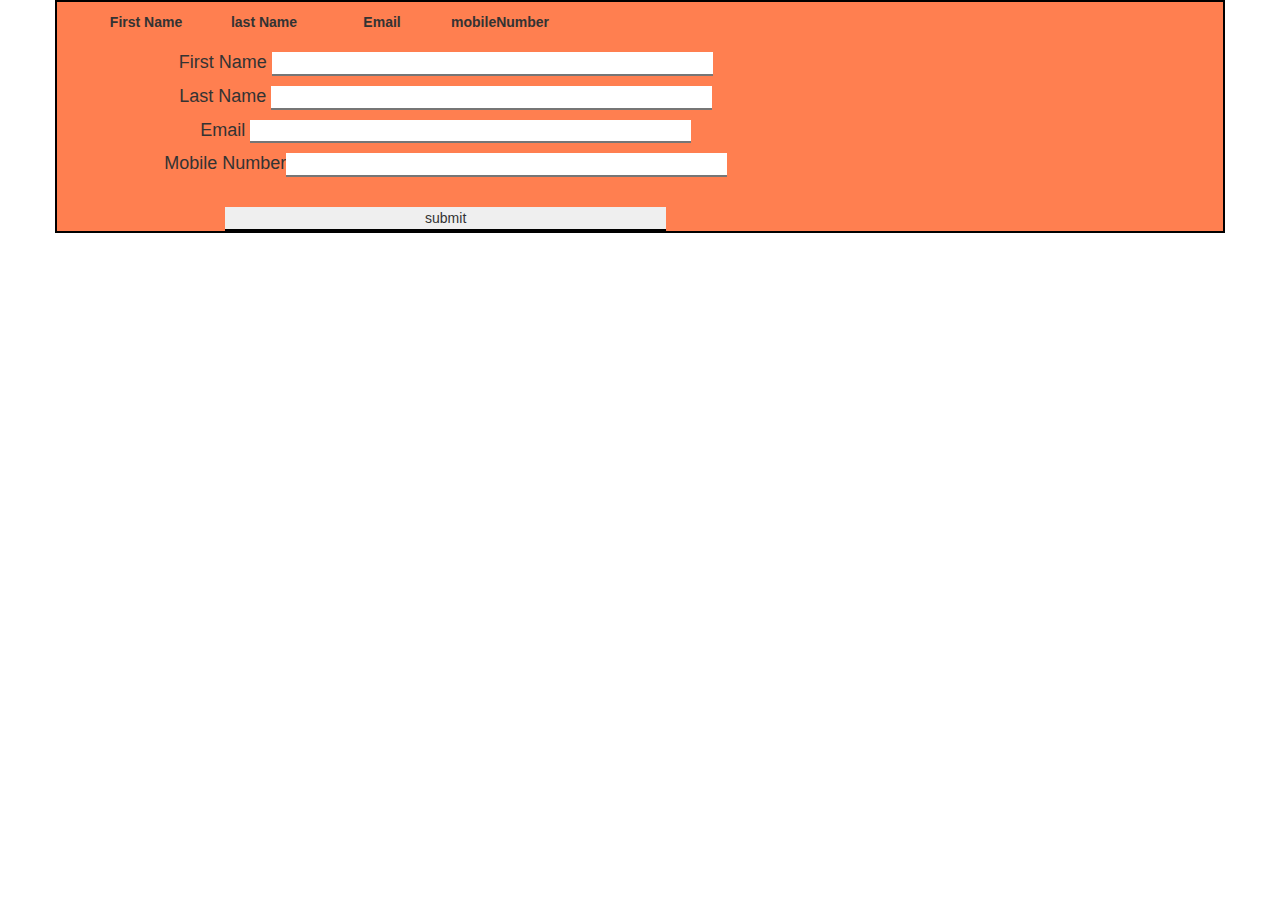
<file: validation form js/index.html>
<!DOCTYPE html>
<html lang="en">
  <head>
    <meta charset="UTF-8" />
    <meta http-equiv="X-UA-Compatible" content="IE=edge" />
    <meta name="viewport" content="width=device-width, initial-scale=1.0" />
    <title>Validation Form</title>
    <link rel="stylesheet" href="style.css" />
    <link
      rel="stylesheet"
      href="https://cdn.jsdelivr.net/npm/bootstrap@3.3.7/dist/css/bootstrap.min.css"
    />
  </head>
  <body>
    <div class="container">
      <div class="col-md-12">
        <table>
          <tr>
            <th>First Name</th>
            <th>last Name</th>
            <th>Email</th>
            <th>mobileNumber</th>
          </tr>
        </table>

        <table id="table">
          
        </table>
      </div>

      <form onsubmit="return tsubmit()">
        <div class="row">
          <div class="col-md-8">
            <h4>First Name <input class="input" type="text" id="fname" /></h4>
            <span id="alert">**required Field**</span>

            <h4>Last Name <input class="input" type="text" id="lname" /></h4>
            <span id="alert1">**required Field**</span>
            <h4>Email <input class="input" type="email" id="email" /></h4>
            <span id="alert2">**Enter your Email**</span>
            <h4>
              Mobile Number<input class="input" type="text" id="number" />
            </h4>
            <span id="alert3">**Enter your mobile number**</span><br />
            <input id="submit1" class="input" type="submit" value="submit" />
          </div>
        </div>
      </form>
    </div>

    <script src="script.js"></script>
  </body>
</html>
</file>
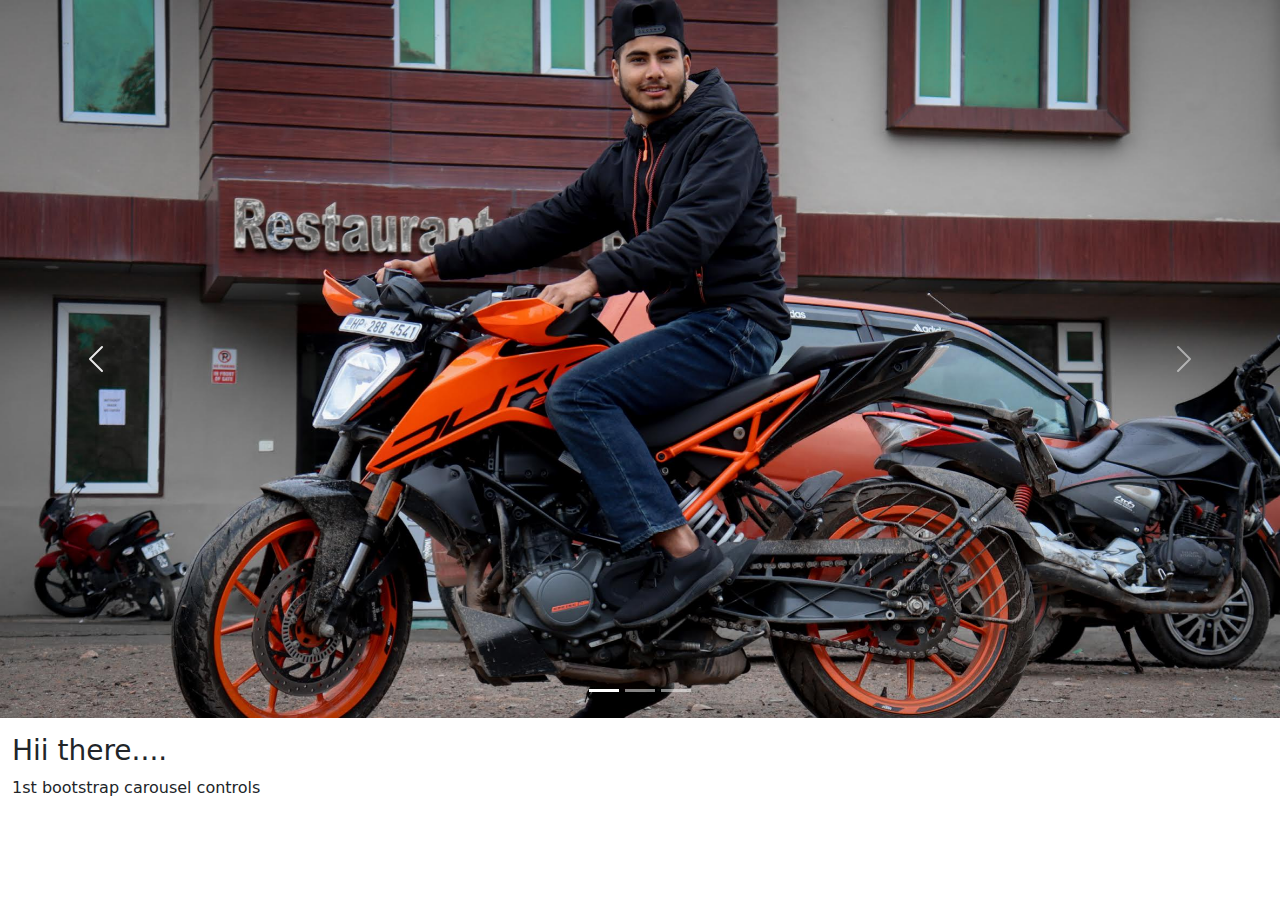
<file: bootstrap/1st try/index.html>
<!DOCTYPE html>
<html lang="en">
<head>
  <title>Bootstrap Example</title>
  <meta charset="utf-8">
  <meta name="viewport" content="width=device-width, initial-scale=1">
  <link href="https://cdn.jsdelivr.net/npm/bootstrap@5.1.3/dist/css/bootstrap.min.css" rel="stylesheet">
  <script src="https://cdn.jsdelivr.net/npm/bootstrap@5.1.3/dist/js/bootstrap.bundle.min.js"></script>
</head>
<body>

<!-- Carousel -->
<div id="demo" class="carousel slide" data-bs-ride="carousel">

  <!-- Indicators/dots -->
  <div class="carousel-indicators">
    <button type="button" data-bs-target="#demo" data-bs-slide-to="0" class="active"></button>
    <button type="button" data-bs-target="#demo" data-bs-slide-to="1"></button>
    <button type="button" data-bs-target="#demo" data-bs-slide-to="2"></button>
  </div>
  
  <!-- The slideshow/carousel -->
  <div class="carousel-inner">
    <div class="carousel-item active">
      <img src="pr.jpg" alt="Los Angeles" class="d-block" style="width:100%">
    </div>
    <div class="carousel-item">
      <img src="in.JPG" alt="Chicago" class="d-block" style="width:100%">
    </div>
    
  </div>
  
  <!-- Left and right controls/icons -->
  <button class="carousel-control-prev" type="button" data-bs-target="#demo" data-bs-slide="prev">
    <span class="carousel-control-prev-icon"></span>
  </button>
  <button class="carousel-control-next" type="button" data-bs-target="#demo" data-bs-slide="next">
    <span class="carousel-control-next-icon"></span>
  </button>
</div>

<div class="container-fluid mt-3">
  <h3>Hii there....</h3>
  <p>1st bootstrap carousel controls </p>
</div>

</body>
</html>
</file>
<file: calculator/style.css>
body{

}
.container{
    text-align: center;background-color: aqua;
}
.table{
    display: flex;
    justify-content:center ;

}
button{
    
        width: 40px;
        margin-bottom: 7px;
        padding: 6px;
    }
#input{
    margin-bottom: 10px;
}
button:hover{
    background-color: aqua;
    color: white;
}
#equals{
    background-color: yellow;
}
</file>
<file: countTimer Js/style.css>
body{
    text-align: center;
   
    font-family: sans-serif, arial;
    font-weight: bold;
    background-color: darkolivegreen;
}

h1{
    color: #fff;
    font-weight: bold;
    font-size: 50px;
    margin: 135px 0px 20px;
}

#clockdiv{
    font-family: sans-serif;
    color: #fff;
    display: inline-block;
    font-weight: 100;
    text-align: center;
    font-size: 55px;
}

#clockdiv > div{
    padding: 50px;
    border-radius: 15%;
    background: padding-box;
    display: inline-block;
}

#clockdiv div > span{
    padding: 65px;
    border-radius: 50%;
    background: #000;
    display: inline-block;

}

.smalltext{
    padding-top: 5px;
    font-size: 25px;
}
</file>
<file: realEstateTemplate/style.css>
body{
    margin: 0;
    padding: 0;
    font-family: 'Gill Sans', 'Gill Sans MT', Calibri, 'Trebuchet MS', sans-serif;
    
}
.left{
         margin-left: 0px !important;
}

#header{
    background: url(./images/hero-bg.jpg)no-repeat center/cover ;
     height: 50%; 
    margin-top: 46px

}
.navi{
    height: 100px;
}
.left{
    height: 80px;
    margin-left: 60px;
}
.left img {
    height: 100%
}

 .navi ul{
    margin-left: 135px;
    
 }   

.navi ul li {
    display: inline-block;    
    width: 160px;


}
.row.bg-dark.text-white {
    text-align: center;
}


.imghome1 img{
    width: 100%;
    height: 346px;
}
.content{
    padding: 82px
}
@media only screen and (max-width:600px){
    .navi ul{
        margin-left: 0% ;

    }
    .h1, .p, .h2, .h3, .h4, .h5, .h6, h1, h2, h3, h4, h5, h6 {
        text-align: center;

    }
.text-primary{
    text-align: center;
}}

button{
    width: 100%;
}
.b1{
    width: 75px
    
}
button.btn.btn-info.b1 {
    margin-left: 10px;
}
.group1{
    width: 125%;
    margin-left: 7px;
}
@media only screen and (max-width:600px){
    .group1{
        /* width: 0% auto  ; */
        margin-left: 0% ;
    }
    p.solid1.bg-info.text-white {
        width: auto;
        text-align: center;
    }
    .v{
        margin-top: 27px;
    }
   
   
}
.aw{
    color: black;
}
.imghome {
    margin-left: 96px;
}
.homee{
    height: 302px;
    width: 370px;
}
#form{
    background: url(./images/request-bg.jpg) no-repeat center/cover;
    height: 50%;
}

.contact-form input[type=text],
.contact-form input[type=email],
.contact-form input[type=number]{
    border: none;
    border-bottom: 1px solid #fff;
    outline:none;
    height: 0;
    width: 80%;
    color: #fff;
    font-size: 15px;
    background: transparent;
}
input.bg-info.text-white.butsend {
    width: 134px;
    font-weight: bold;
    border: none;
    height: 48px;
    font-size: 15px;}
   

    
  
  .bio{
    font-size: 14px;
  }
 
      
  
 .page{
   
    font-weight: bold;


 }
 
 p.solid {border-style: solid ;
    border-color: #fff;
    width: 175px;
    padding: 11px;
}
.PAGE1{
    background: url(./images/sell-bg.jpg) no-repeat center/cover;
    
    padding: 100px;
}
.PAGE2{
    background: url(./images/home-value-bg.jpg) no-repeat center/cover;
    
    padding: 100px;
}
/* .BOLD{
    font-weight: bold;
} */
.solid1{
    border-style: solid;
    border-color: #fff;
    width: 176px;
    padding: 13px;
    height: 54px;
    font-size: 12px;

}
.lorem{
    font-size: 13px;
}
.sectionend{
    background-color: rgb(194, 229, 217);
    height: 70%;
    text-align: center;
    margin-bottom: 30px;
}
.ribbonn{
    color: cadetblue;
    font-size: 64px;
}
.s{
  color: rgb(255, 255, 0);  
  font-size: 18px;
}
.o{
    font-size: 30px;
}
.a{
    font-size: 12px;
}
.row{
    margin: 0 auto !important;
    padding-top: 45px;
}
</file>
<file: validation form js/style.css>
body{
    font-family: 'Franklin Gothic Medium', 'Arial Narrow', Arial, sans-serif;
}
.container{
    text-align: center;
    border: 2px solid black;
    background-color: coral;
}
span{
    color: red;
    display:none;
}
#table{
 
width: 100% !important;
    background: #f9f9f9;
    border: 0;
justify-items: center;}

th{
    border: 0;
    text-align: center !important  ;
    padding: 10px !important;
    width: 25%!important;
}



.input{
    width: 59%;
        border-top: 0;
        border-left: 0;
        border-right: 0;
    }
</file>
